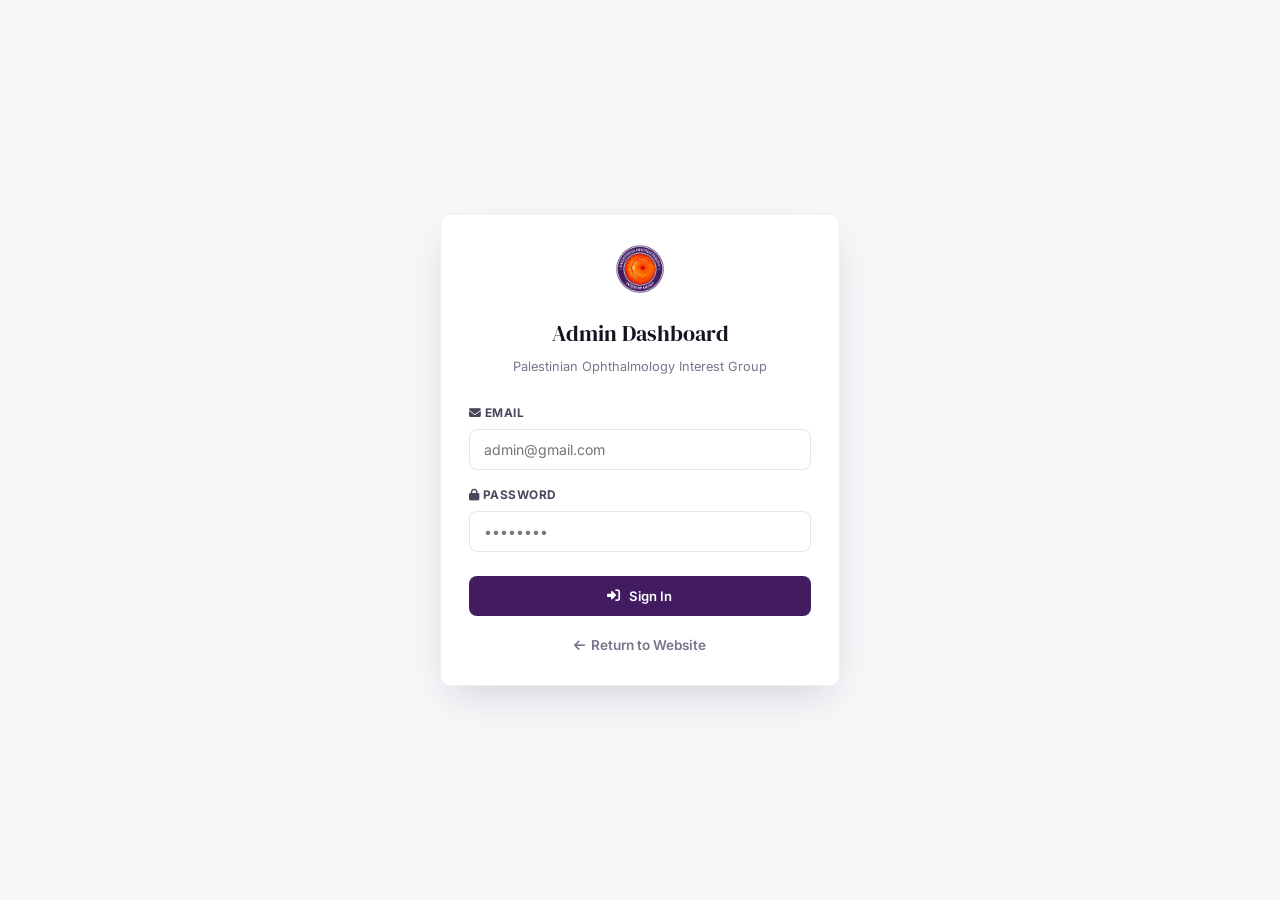
<file: admin.html>
<!DOCTYPE html>
<html lang="en">
<head>
  <meta charset="UTF-8">
  <meta name="viewport" content="width=device-width, initial-scale=1.0">
  <title>POIG Admin Dashboard</title>
  <link rel="icon" type="image/png" href="logo-small.png">
  <link rel="preconnect" href="https://fonts.googleapis.com">
  <link rel="preconnect" href="https://fonts.gstatic.com" crossorigin>
  <link href="https://fonts.googleapis.com/css2?family=DM+Serif+Display:ital@0;1&family=Inter:wght@300;400;500;600;700;800;900&display=swap" rel="stylesheet">
  <link rel="stylesheet" href="lib/fontawesome/css/all.min.css">
  <style>
    :root {
      --purple: #421B61;
      --purple-dark: #2f1245;
      --purple-deep: #1a0d2e;
      --purple-light: #6a2ba8;
      --purple-50: #f6f3fa;
      --purple-100: #ece5f4;
      --orange: #FE6F03;
      --orange-light: #ff9a44;
      --orange-dark: #d55a00;
      --white: #fff;
      --off: #f7f7fa;
      --ink: #16121f;
      --ink-soft: #4b465c;
      --muted: #79758c;
      --border: rgba(23, 10, 41, 0.10);
      --border-soft: rgba(23, 10, 41, 0.06);
      --shadow-sm: 0 1px 2px rgba(23, 10, 41, 0.05), 0 1px 3px rgba(23, 10, 41, 0.04);
      --shadow-md: 0 6px 20px -6px rgba(23, 10, 41, 0.12);
      --shadow-lg: 0 16px 40px -12px rgba(23, 10, 41, 0.18);
      --radius: 10px;
      --radius-sm: 8px;
      --transition: 0.16s ease;
      --sidebar-w: 240px;
      --serif: 'DM Serif Display', Georgia, serif;
      --sans: 'Inter', -apple-system, BlinkMacSystemFont, sans-serif;
    }
    * { margin: 0; padding: 0; box-sizing: border-box; }
    body {
      font-family: var(--sans);
      background: var(--off);
      color: var(--ink);
      overflow-x: hidden;
      line-height: 1.6;
      min-height: 100vh;
      -webkit-font-smoothing: antialiased;
    }

    /* Clean Card */
    .glass-card {
      background: var(--white);
      border: 1px solid var(--border-soft);
      border-radius: var(--radius);
      padding: 28px;
      box-shadow: var(--shadow-sm);
      transition: box-shadow var(--transition);
      position: relative;
    }
    .glass-card:hover {
      box-shadow: var(--shadow-md);
    }
    .glass-card p { color: var(--muted); font-size: 0.9rem; line-height: 1.7; }
    .gradient-text {
      font-family: var(--serif);
      color: var(--purple);
      font-style: italic;
    }

    /* Buttons */
    .btn {
      display: inline-flex;
      align-items: center;
      gap: 8px;
      padding: 11px 20px;
      border-radius: var(--radius-sm);
      font-weight: 600;
      font-size: 0.82rem;
      text-decoration: none;
      transition: background var(--transition), border-color var(--transition), color var(--transition);
      cursor: pointer;
      border: 1px solid transparent;
      font-family: var(--sans);
      letter-spacing: 0.01em;
    }
    .btn-primary {
      background: var(--purple);
      color: white;
    }
    .btn-primary:hover {
      background: var(--purple-dark);
    }
    .btn-outline {
      background: var(--white);
      color: var(--ink-soft);
      border-color: var(--border);
    }
    .btn-outline:hover {
      background: var(--off);
      border-color: var(--purple);
      color: var(--purple);
    }
    .btn-sm { padding: 8px 15px; font-size: 0.78rem; }
    .btn-danger {
      background: #fff0f0;
      color: #c22b3d;
      border-color: rgba(194, 43, 61, 0.2);
    }
    .btn-danger:hover {
      background: #c22b3d;
      color: white;
      border-color: #c22b3d;
    }
    /* Login Page */
    .login-page {
      display: flex;
      align-items: center;
      justify-content: center;
      min-height: 100vh;
      padding: 20px;
      background: var(--off);
    }
    .login-card {
      width: 100%;
      max-width: 400px;
      box-shadow: var(--shadow-lg);
    }
    .login-card .login-logo {
      text-align: center;
      margin-bottom: 26px;
    }
    .login-card .login-logo img {
      height: 52px;
      margin-bottom: 14px;
    }
    .login-card .login-logo h1 {
      font-family: var(--serif);
      font-size: 1.4rem;
      font-weight: 400;
      color: var(--ink);
    }
    .login-card .login-logo p {
      font-size: 0.8rem;
      color: var(--muted);
      margin-top: 4px;
    }
    .form-group {
      margin-bottom: 16px;
    }
    .form-group label {
      display: block;
      font-size: 0.74rem;
      font-weight: 700;
      color: var(--ink-soft);
      margin-bottom: 6px;
      text-transform: uppercase;
      letter-spacing: 0.04em;
    }
    .form-group input,
    .form-group textarea,
    .form-group select {
      width: 100%;
      padding: 11px 14px;
      border-radius: var(--radius-sm);
      border: 1px solid var(--border);
      background: var(--white);
      font-family: var(--sans);
      font-size: 0.88rem;
      transition: border-color var(--transition), box-shadow var(--transition);
      outline: none;
      color: var(--ink);
    }
    .form-group input:focus,
    .form-group textarea:focus,
    .form-group select:focus {
      border-color: var(--purple);
      box-shadow: 0 0 0 3px var(--purple-100);
    }
    .form-group textarea { resize: vertical; min-height: 72px; }
    .form-group input[type="file"] {
      padding: 8px;
      border-style: dashed;
    }
    .form-error {
      color: #c22b3d;
      font-size: 0.85rem;
      font-weight: 500;
      margin-top: 10px;
      text-align: center;
    }
    .login-btn {
      width: 100%;
      justify-content: center;
      margin-top: 8px;
    }
    .return-link {
      display: inline-flex;
      align-items: center;
      gap: 6px;
      color: var(--muted);
      text-decoration: none;
      font-weight: 600;
      font-size: 0.85rem;
      transition: color var(--transition);
    }
    .return-link:hover { color: var(--purple); }
    .return-link i { font-size: 0.8rem; }

    /* Dashboard Layout */
    .dashboard { display: none; }

    .dashboard-shell {
      display: flex;
      min-height: 100vh;
    }

    /* Sidebar */
    .dashboard-sidebar {
      flex: 0 0 var(--sidebar-w);
      display: flex;
      flex-direction: column;
      background: var(--purple);
      position: sticky;
      top: 0;
      height: 100vh;
    }

    .sidebar-brand {
      display: flex;
      align-items: center;
      gap: 12px;
      padding: 22px 18px;
      border-bottom: 1px solid rgba(255, 255, 255, 0.1);
      flex-shrink: 0;
    }
    .sidebar-brand img {
      height: 36px;
      width: 36px;
      border-radius: 50%;
      object-fit: contain;
      flex-shrink: 0;
    }
    .sidebar-brand-text h2 {
      font-size: 0.92rem;
      font-weight: 700;
      color: #fff;
      line-height: 1.2;
    }
    /* Sidebar Tabs */
    .dashboard-tabs {
      flex: 1;
      display: flex;
      flex-direction: column;
      gap: 2px;
      padding: 16px 12px;
      overflow-y: auto;
    }
    .tab-btn {
      display: flex;
      align-items: center;
      gap: 10px;
      width: 100%;
      text-align: left;
      padding: 10px 14px;
      border-radius: var(--radius-sm);
      border: 1px solid transparent;
      background: transparent;
      font-family: var(--sans);
      font-size: 0.85rem;
      font-weight: 600;
      color: rgba(255, 255, 255, 0.68);
      cursor: pointer;
      transition: background var(--transition), color var(--transition);
    }
    .tab-btn i { width: 16px; text-align: center; color: rgba(255, 255, 255, 0.45); font-size: 0.85rem; transition: color var(--transition); }
    .tab-btn:hover {
      background: rgba(255, 255, 255, 0.08);
      color: #fff;
    }
    .tab-btn:hover i { color: rgba(255, 255, 255, 0.75); }
    .tab-btn.active {
      background: rgba(255, 255, 255, 0.14);
      color: #fff;
      box-shadow: inset 3px 0 0 var(--orange);
    }
    .tab-btn.active i { color: var(--orange-light); }

    .sidebar-footer {
      flex-shrink: 0;
      padding: 12px;
      border-top: 1px solid rgba(255, 255, 255, 0.1);
      display: flex;
      flex-direction: column;
      gap: 2px;
    }
    .sidebar-footer a, .sidebar-footer button {
      display: flex;
      align-items: center;
      gap: 10px;
      width: 100%;
      text-align: left;
      padding: 9px 14px;
      border-radius: var(--radius-sm);
      border: none;
      background: transparent;
      font-family: var(--sans);
      font-size: 0.82rem;
      font-weight: 600;
      color: rgba(255, 255, 255, 0.6);
      text-decoration: none;
      cursor: pointer;
      transition: background var(--transition), color var(--transition);
    }
    .sidebar-footer i { width: 16px; text-align: center; font-size: 0.85rem; }
    .sidebar-footer a:hover, .sidebar-footer button:hover {
      background: rgba(255, 255, 255, 0.08);
      color: #fff;
    }

    /* Main column */
    .dashboard-main {
      flex: 1;
      min-width: 0;
      display: flex;
      flex-direction: column;
    }

    .dashboard-topbar {
      position: sticky;
      top: 0;
      z-index: 100;
      display: flex;
      justify-content: flex-end;
      align-items: center;
      gap: 10px;
      padding: 14px 32px;
      background: var(--white);
      border-bottom: 1px solid var(--border-soft);
    }

    /* Tab Content */
    .dashboard-content {
      flex: 1;
      min-width: 0;
      padding: 32px 36px 80px;
    }
    .tab-panel { display: none; }
    .tab-panel.active { display: block; }
    .tab-panel h2 {
      display: flex;
      align-items: center;
      gap: 10px;
      font-size: 1.3rem;
      font-weight: 700;
      color: var(--ink);
      margin-bottom: 22px;
    }
    .tab-panel h2 i { color: var(--purple); font-size: 1.05rem; }

    /* Add Form */
    .add-form {
      margin-bottom: 24px;
    }
    .add-form .form-row {
      display: grid;
      grid-template-columns: 1fr 1fr;
      gap: 16px;
    }
    .add-form .form-row-3 {
      display: grid;
      grid-template-columns: 1fr 1fr 1fr;
      gap: 16px;
    }
    .add-form .form-row-4 {
      display: grid;
      grid-template-columns: 1fr 1fr 1fr 1fr;
      gap: 16px;
    }
    .add-form .form-full { grid-column: 1 / -1; }
    .photo-previews {
      display: flex;
      gap: 12px;
      flex-wrap: wrap;
      margin-top: 12px;
    }
    .photo-preview {
      display: flex;
      flex-direction: column;
      align-items: center;
      gap: 4px;
      width: 140px;
      padding: 8px;
      border-radius: var(--radius-sm);
      border: 1px solid var(--border);
    }
    .photo-preview img {
      width: 100%;
      max-height: 80px;
      object-fit: cover;
      border-radius: 6px;
    }
    .photo-preview .remove-photo {
      position: absolute;
      top: 2px; right: 2px;
      width: 20px; height: 20px;
      border-radius: 50%;
      background: rgba(194, 43, 61, 0.92);
      color: white;
      border: none;
      font-size: 0.6rem;
      cursor: pointer;
      display: flex;
      align-items: center;
      justify-content: center;
    }

    /* Items List */
    .items-list { display: flex; flex-direction: column; gap: 10px; }
    .item-card {
      display: flex;
      gap: 18px;
      align-items: flex-start;
      padding: 16px 20px;
    }
    .item-card .item-photo {
      width: 64px;
      height: 64px;
      border-radius: var(--radius-sm);
      object-fit: cover;
      flex-shrink: 0;
      border: 1px solid var(--border);
    }
    .item-card .item-info { flex: 1; min-width: 0; }
    .item-card .item-info h4 {
      font-size: 0.95rem;
      font-weight: 700;
      color: var(--ink);
      margin-bottom: 4px;
    }
    .item-card .item-info p {
      font-size: 0.83rem;
      color: var(--ink-soft);
      margin-bottom: 2px;
    }
    .item-card .item-info .item-meta {
      font-size: 0.78rem;
      color: var(--muted);
      margin-top: 4px;
    }
    .item-card .item-photos-sm {
      display: flex;
      gap: 6px;
      margin-top: 8px;
      flex-wrap: wrap;
    }
    .item-card .item-photos-sm img {
      width: 44px;
      height: 44px;
      border-radius: 6px;
      object-fit: cover;
      border: 1px solid var(--border-soft);
    }
    .item-card .item-actions {
      display: flex;
      gap: 6px;
      flex-shrink: 0;
    }
    .drag-handle {
      display: flex;
      align-items: center;
      color: var(--border);
      cursor: grab;
      padding: 4px;
      font-size: 0.9rem;
      user-select: none;
      align-self: stretch;
    }
    .drag-handle:hover { color: var(--purple); }
    .item-card[draggable="true"] { cursor: grab; transition: transform 0.18s ease, box-shadow 0.18s ease; }
    .item-card.dragging { opacity: 0.3; transform: scale(0.96); box-shadow: var(--shadow-md); }
    .item-card.drag-over-top { border-top: 2px solid var(--purple) !important; }
    .item-card.drag-over-bottom { border-bottom: 2px solid var(--purple) !important; }
    .item-card.sorting { transition: transform 0.2s ease; }
    .drop-indicator {
      height: 2px;
      background: var(--purple);
      border-radius: 2px;
      margin: -1px 0;
      pointer-events: none;
      transition: opacity 0.1s ease;
    }
    .photo-preview { transition: transform 0.15s ease, opacity 0.15s ease; }
    .photo-preview[draggable="true"] { cursor: default; }
    .photo-preview.dragging { opacity: 0.35; }
    .photo-drag-handle {
      cursor: grab;
      color: var(--border);
      padding: 0 6px 0 0;
      font-size: 0.9rem;
      user-select: none;
      display: inline;
    }
    .photo-drag-handle:hover { color: var(--purple); }
    .photo-preview.drag-over { border-color: var(--purple) !important; }

    /* Crop Modal */
    .crop-modal {
      display: none;
      position: fixed;
      top: 0; left: 0; right: 0; bottom: 0;
      background: rgba(15, 8, 26, 0.6);
      z-index: 10000;
      align-items: center;
      justify-content: center;
    }
    .crop-modal.active { display: flex; }
    .crop-modal-content {
      background: white;
      border-radius: var(--radius);
      max-width: 90vw;
      max-height: 90vh;
      display: flex;
      flex-direction: column;
      overflow: hidden;
      box-shadow: var(--shadow-lg);
    }
    .crop-modal-header {
      display: flex;
      justify-content: space-between;
      align-items: center;
      padding: 14px 18px;
      border-bottom: 1px solid var(--border-soft);
    }
    .crop-close {
      background: none;
      border: none;
      font-size: 1.4rem;
      color: var(--muted);
      cursor: pointer;
      padding: 0 4px;
      line-height: 1;
    }
    .crop-close:hover { color: var(--purple); }
    .crop-container {
      position: relative;
      overflow: hidden;
      flex: 1;
      display: flex;
      align-items: center;
      justify-content: center;
      background: var(--off);
      min-height: 300px;
      user-select: none;
    }
    .crop-container img {
      max-width: 100%;
      max-height: 65vh;
      display: block;
    }
    .crop-box {
      position: absolute;
      border: 2px solid var(--purple);
      cursor: move;
      background: rgba(66,27,97,0.08);
    }
    .crop-handle {
      position: absolute;
      width: 12px; height: 12px;
      background: white;
      border: 2px solid var(--purple);
      border-radius: 3px;
    }
    .crop-handle.nw { top: -6px; left: -6px; cursor: nw-resize; }
    .crop-handle.ne { top: -6px; right: -6px; cursor: ne-resize; }
    .crop-handle.sw { bottom: -6px; left: -6px; cursor: sw-resize; }
    .crop-handle.se { bottom: -6px; right: -6px; cursor: se-resize; }
    .crop-modal-footer {
      display: flex;
      justify-content: flex-end;
      gap: 8px;
      padding: 12px 18px;
      border-top: 1px solid var(--border-soft);
    }

    .empty-state {
      text-align: center;
      padding: 48px 20px;
      color: var(--muted);
      border: 1px dashed var(--border);
      border-radius: var(--radius);
    }
    .empty-state i {
      font-size: 2rem;
      margin-bottom: 12px;
      color: var(--border);
    }
    .empty-state p { font-size: 0.9rem; }

    /* Toast */
    .toast {
      position: fixed;
      bottom: 24px;
      right: 24px;
      padding: 13px 18px;
      border-radius: var(--radius-sm);
      background: var(--ink);
      border: 1px solid var(--border-soft);
      box-shadow: var(--shadow-lg);
      font-weight: 600;
      font-size: 0.85rem;
      color: white;
      display: none;
      z-index: 999;
      animation: slideUp 0.25s ease;
    }
    .toast.show { display: flex; align-items: center; gap: 10px; }
    .toast i { font-size: 1rem; }
    .toast.success i { color: #4ade80; }
    .toast.error i { color: #f87171; }
    @keyframes slideUp {
      from { opacity: 0; transform: translateY(12px); }
      to { opacity: 1; transform: translateY(0); }
    }

    @media (max-width: 1024px) {
      .dashboard-content { padding: 28px 24px 60px; }
    }

    @media (max-width: 880px) {
      .dashboard-shell { flex-direction: column; }
      .dashboard-sidebar {
        flex: none;
        width: 100%;
        height: auto;
        position: static;
      }
      .dashboard-tabs {
        flex-direction: row;
        gap: 4px;
        padding: 10px 4%;
        overflow-x: auto;
      }
      .tab-btn { flex-shrink: 0; white-space: nowrap; }
      .sidebar-footer { flex-direction: row; }
      .sidebar-footer a, .sidebar-footer button { flex: 1; justify-content: center; }
      .dashboard-topbar { padding: 12px 4%; }
      .add-form .form-row,
      .add-form .form-row-3,
      .add-form .form-row-4 { grid-template-columns: 1fr; }
      .item-card { flex-direction: column; align-items: stretch; padding: 14px; }
      .item-card .item-actions { align-self: flex-end; }
      .item-card .item-photo { width: 56px; height: 56px; }
      .photo-preview { width: 110px; }
      .dashboard-content { padding: 20px 4% 40px; }
      .login-card { padding: 0 10px; }
      .toast { right: 16px; left: 16px; bottom: 20px; justify-content: center; font-size: 0.85rem; }
    }

    @media (max-width: 480px) {
      .sidebar-brand img { height: 30px; width: 30px; }
      .sidebar-brand-text h2 { font-size: 0.85rem; }
      .dashboard-topbar .btn { font-size: 0.7rem; padding: 8px 14px; }
      .tab-btn { padding: 8px 12px; font-size: 0.78rem; }
      .add-form { padding: 16px; }
      .add-form .form-group { margin-bottom: 14px; }
      .add-form .form-group input,
      .add-form .form-group textarea { padding: 10px 14px; font-size: 0.85rem; }
      .item-card { padding: 12px; gap: 12px; }
      .item-card .item-info h4 { font-size: 0.92rem; }
      .item-card .item-info p { font-size: 0.8rem; }
      .item-card .item-photo { width: 48px; height: 48px; }
      .item-card .item-actions .btn { font-size: 0.7rem; padding: 6px 10px; }
      .photo-preview { width: 90px; padding: 4px; }
      .photo-preview img { max-height: 60px; }
      .btn-download, .btn-crop { font-size: 0.65rem; padding: 3px 8px; }
      .login-page { padding: 12px; }
      .login-card .login-logo img { height: 48px; }
      .login-card .login-logo h1 { font-size: 1.2rem; }
      .tab-panel h2 { font-size: 1.1rem; }
      .dashboard-content { padding: 16px 3% 30px; }
      .toast { padding: 12px 16px; font-size: 0.8rem; bottom: 12px; }
      .empty-state { padding: 32px 16px; }
      .empty-state i { font-size: 1.6rem; }
    }
    .btn-download, .btn-crop {
      display: inline-flex; align-items: center; gap: 5px;
      padding: 5px 12px; border-radius: 6px; font-size: 0.75rem;
      color: #fff; text-decoration: none;
      cursor: pointer; transition: background var(--transition); border: none;
    }
    .btn-download { background: var(--purple); }
    .btn-download:hover { background: var(--purple-light); }
    .btn-crop { background: var(--ink-soft); }
    .btn-crop:hover { background: var(--ink); }
    .photo-preview .btn-download { margin-top: 4px; }
    .edit-form-fields { width: 100%; }
    .edit-form-fields .form-group { margin-bottom: 8px; }
    .edit-form-fields .form-group label { font-size: 0.72rem; font-weight: 600; color: var(--ink-soft); display: block; margin-bottom: 3px; }
    .edit-input {
      width: 100%; padding: 10px 13px; border: 1px solid var(--border); border-radius: var(--radius-sm);
      font-family: var(--sans); font-size: 0.85rem; background: var(--white); transition: border-color var(--transition);
      outline: none;
    }
    .edit-input:focus { border-color: var(--purple); box-shadow: 0 0 0 3px var(--purple-100); }
    textarea.edit-input { resize: vertical; min-height: 60px; }
    .edit-form-fields input[type="file"] {
      font-size: 0.75rem; padding: 4px 0; margin-top: 2px;
    }
  </style>
</head>
<body>

  <!-- Login -->
  <div class="login-page" id="loginPage">
    <div class="glass-card login-card">
      <div class="login-logo">
        <img src="logo.png" alt="POIG" onerror="this.style.display='none'">
        <h1>Admin Dashboard</h1>
        <p>Palestinian Ophthalmology Interest Group</p>
      </div>
      <div class="form-group">
        <label><i class="fas fa-envelope"></i> Email</label>
        <input type="email" id="loginEmail" placeholder="admin@gmail.com" autocomplete="email">
      </div>
      <div class="form-group">
        <label><i class="fas fa-lock"></i> Password</label>
        <input type="password" id="loginPassword" placeholder="••••••••" autocomplete="current-password">
      </div>
      <div class="form-error" id="loginError"></div>
      <button class="btn btn-primary login-btn" id="loginBtn" onclick="handleLogin()">
        <i class="fas fa-sign-in-alt"></i> <span>Sign In</span>
      </button>
      <div style="text-align:center;margin-top:16px">
        <a href="/" class="return-link" onclick="showToast('Loading website...','')"><i class="fas fa-arrow-left"></i> Return to Website</a>
      </div>
    </div>
  </div>

  <!-- Dashboard -->
  <div class="dashboard" id="dashboard">
    <div class="dashboard-shell">
      <!-- Sidebar -->
      <aside class="dashboard-sidebar">
        <div class="sidebar-brand">
          <img src="logo-small.png" alt="POIG" onerror="this.style.display='none'">
          <div class="sidebar-brand-text">
            <h2>Admin Dashboard</h2>
          </div>
        </div>

        <nav class="dashboard-tabs">
          <button class="tab-btn active" data-tab="team" onclick="switchTab('team')"><i class="fas fa-users"></i> Team Members</button>
          <button class="tab-btn" data-tab="activities" onclick="switchTab('activities')"><i class="fas fa-calendar-check"></i> Activities</button>
          <button class="tab-btn" data-tab="events" onclick="switchTab('events')"><i class="fas fa-calendar-alt"></i> Upcoming Events</button>
          <button class="tab-btn" data-tab="news" onclick="switchTab('news')"><i class="fas fa-newspaper"></i> Latest News</button>
          <button class="tab-btn" data-tab="content" onclick="switchTab('content')"><i class="fas fa-pen"></i> Page Content</button>
          <button class="tab-btn" data-tab="admins" id="adminsTabBtn" onclick="switchTab('admins')" style="display:none"><i class="fas fa-user-shield"></i> Admins</button>
        </nav>

        <div class="sidebar-footer">
          <a href="/" onclick="showToast('Loading website...','')"><i class="fas fa-external-link-alt"></i> Return to Website</a>
          <button onclick="handleLogout()"><i class="fas fa-sign-out-alt"></i> Logout</button>
        </div>
      </aside>

      <!-- Main -->
      <div class="dashboard-main">
        <div class="dashboard-topbar">
          <button class="btn btn-outline btn-sm" onclick="cancelAll()"><i class="fas fa-undo"></i> Cancel</button>
          <button class="btn btn-primary btn-sm" onclick="saveAll()"><i class="fas fa-save"></i> Save Changes</button>
        </div>

        <!-- Content -->
        <div class="dashboard-content">
      <!-- Team Tab -->
      <div class="tab-panel active" id="panel-team">
        <h2><i class="fas fa-users"></i> Team Members</h2>

        <div class="glass-card add-form">
          <h3 style="font-size:1.1rem;font-weight:700;color:var(--purple);margin-bottom:16px">Add Core Team Member</h3>
          <div class="form-row">
            <div class="form-group"><label>Name</label><input type="text" id="coreName" placeholder="Full Name"></div>
            <div class="form-group"><label>Role</label><input type="text" id="coreRole" placeholder="e.g. Core Team Member"></div>
          </div>
          <div class="form-group"><label>Photo</label><input type="file" id="corePhoto" accept="image/*" onchange="previewSingle(event, 'corePhotoPreview', 'team')"></div>
          <div class="photo-previews" id="corePhotoPreview"></div>
          <button class="btn btn-primary btn-sm" onclick="addTeamMember('core')" style="margin-top:8px"><i class="fas fa-plus"></i> Add Core Member</button>
        </div>

        <div class="glass-card add-form">
          <h3 style="font-size:1.1rem;font-weight:700;color:var(--purple);margin-bottom:16px">Add Active Team Member</h3>
          <div class="form-row">
            <div class="form-group"><label>Name</label><input type="text" id="activeName" placeholder="Full Name"></div>
            <div class="form-group"><label>Role</label><input type="text" id="activeRole" placeholder="e.g. Active Team Member"></div>
          </div>
          <div class="form-group"><label>Photo</label><input type="file" id="activePhoto" accept="image/*" onchange="previewSingle(event, 'activePhotoPreview', 'team')"></div>
          <div class="photo-previews" id="activePhotoPreview"></div>
          <button class="btn btn-primary btn-sm" onclick="addTeamMember('active')" style="margin-top:8px"><i class="fas fa-plus"></i> Add Active Member</button>
        </div>

        <h3 style="font-size:1.2rem;font-weight:700;color:var(--purple);margin:32px 0 16px">Core Team</h3>
        <div class="items-list" id="coreTeamList"></div>

        <h3 style="font-size:1.2rem;font-weight:700;color:var(--purple);margin:32px 0 16px">Active Team</h3>
        <div class="items-list" id="activeTeamList"></div>
      </div>

      <!-- Activities Tab -->
      <div class="tab-panel" id="panel-activities">
        <h2><i class="fas fa-calendar-check"></i> Activities</h2>
        <div class="glass-card add-form">
          <h3 style="font-size:1.1rem;font-weight:700;color:var(--purple);margin-bottom:16px">Add Activity</h3>
          <div class="form-row-4">
            <div class="form-group"><label>Title</label><input type="text" id="actTitle" placeholder="Activity Title"></div>
            <div class="form-group"><label>Date</label><input type="date" id="actDate"></div>
            <div class="form-group"><label>Time</label><input type="text" id="actTime" placeholder="e.g. 3:00 PM"></div>
            <div class="form-group"><label>Place</label><input type="text" id="actPlace" placeholder="e.g. Online via Zoom"></div>
          </div>
          <div class="form-row">
            <div class="form-group"><label>Short Description</label><textarea id="actShort" placeholder="Brief description"></textarea></div>
            <div class="form-group"><label>Full Description</label><textarea id="actFull" placeholder="Detailed description"></textarea></div>
          </div>
          <div class="form-group"><label>Photos</label><input type="file" id="actPhotos" accept="image/*" multiple onchange="previewMultiple(event, 'actPhotosPreview', 'activities')"></div>
          <div class="photo-previews" id="actPhotosPreview"></div>
          <button class="btn btn-primary btn-sm" onclick="addActivity()" style="margin-top:8px"><i class="fas fa-plus"></i> Add Activity</button>
          <button class="btn btn-outline btn-sm" onclick="clearAddForm('panel-activities')" style="margin-top:8px"><i class="fas fa-times"></i> Cancel</button>
        </div>
        <div class="items-list" id="activitiesList"></div>
      </div>

      <!-- Events Tab -->
      <div class="tab-panel" id="panel-events">
        <h2><i class="fas fa-calendar-alt"></i> Upcoming Events</h2>
        <div class="glass-card add-form">
          <h3 style="font-size:1.1rem;font-weight:700;color:var(--purple);margin-bottom:16px">Add Event</h3>
          <div class="form-row-4">
            <div class="form-group"><label>Title</label><input type="text" id="evTitle" placeholder="Event Title"></div>
            <div class="form-group"><label>Date</label><input type="date" id="evDate"></div>
            <div class="form-group"><label>Time</label><input type="text" id="evTime" placeholder="e.g. 5:00 PM"></div>
            <div class="form-group"><label>Place</label><input type="text" id="evPlace" placeholder="e.g. Online via Zoom"></div>
          </div>
          <div class="form-group"><label>Description</label><textarea id="evDesc" placeholder="Event description"></textarea></div>
          <div class="form-group"><label>Registration Link</label><input type="url" id="evRegLink" placeholder="https://forms.google.com/..."></div>
          <button class="btn btn-primary btn-sm" onclick="addEvent()" style="margin-top:8px"><i class="fas fa-plus"></i> Add Event</button>
          <button class="btn btn-outline btn-sm" onclick="clearAddForm('panel-events')" style="margin-top:8px"><i class="fas fa-times"></i> Cancel</button>
        </div>
        <div class="items-list" id="eventsList"></div>
      </div>

      <!-- News Tab -->
      <div class="tab-panel" id="panel-news">
        <h2><i class="fas fa-newspaper"></i> Latest News</h2>
        <div class="glass-card add-form">
          <h3 style="font-size:1.1rem;font-weight:700;color:var(--purple);margin-bottom:16px">Add News</h3>
          <div class="form-row">
            <div class="form-group"><label>Title</label><input type="text" id="newsTitle" placeholder="News Title"></div>
            <div class="form-group"><label>Description</label><textarea id="newsDesc" placeholder="News description"></textarea></div>
          </div>
           <div class="form-group"><label>Main Photos</label><input type="file" id="newsMainPhoto" accept="image/*" multiple onchange="previewMultiple(event, 'newsMainPreview', 'news')"></div>
           <div class="photo-previews" id="newsMainPreview"></div>
           <div class="form-group"><label>Extra Photos</label><input type="file" id="newsExtraPhotos" accept="image/*" multiple onchange="previewMultiple(event, 'newsExtraPreview', 'news')"></div>
          <div class="photo-previews" id="newsExtraPreview"></div>
          <button class="btn btn-primary btn-sm" onclick="addNews()" style="margin-top:8px"><i class="fas fa-plus"></i> Add News</button>
          <button class="btn btn-outline btn-sm" onclick="clearAddForm('panel-news')" style="margin-top:8px"><i class="fas fa-times"></i> Cancel</button>
        </div>
        <div class="items-list" id="newsList"></div>
      </div>

      <!-- Page Content Tab -->
      <div class="tab-panel" id="panel-content">
        <h2><i class="fas fa-pen"></i> Page Content</h2>
        <div class="glass-card add-form">
          <h3 style="font-size:1.1rem;font-weight:700;color:var(--purple);margin-bottom:16px">Hero Section</h3>
          <div class="form-row">
            <div class="form-group"><label>Hero Title</label><input type="text" id="pcHeroTitle" placeholder="Main headline"></div>
            <div class="form-group"><label>Hero Subtitle</label><input type="text" id="pcHeroSubtitle" placeholder="Subheadline"></div>
          </div>
        </div>
        <div class="glass-card add-form">
          <h3 style="font-size:1.1rem;font-weight:700;color:var(--purple);margin-bottom:16px">About Section</h3>
          <div class="form-row">
            <div class="form-group"><label>Title</label><input type="text" id="pcAboutTitle" placeholder="Section title"></div>
            <div class="form-group"><label>Description</label><textarea id="pcAboutDesc" placeholder="About description" style="min-height:80px"></textarea></div>
          </div>
        </div>
        <div class="glass-card add-form">
          <h3 style="font-size:1.1rem;font-weight:700;color:var(--purple);margin-bottom:16px">Statistics</h3>
          <div id="pcStatsList"></div>
          <button class="btn btn-outline btn-sm" onclick="addStatRow()" style="margin-top:8px"><i class="fas fa-plus"></i> Add Stat</button>
        </div>
        <div class="glass-card add-form">
          <h3 style="font-size:1.1rem;font-weight:700;color:var(--purple);margin-bottom:16px">Social Media &amp; Footer</h3>
          <div class="form-row-3">
            <div class="form-group"><label>Instagram URL</label><input type="url" id="pcInsta" placeholder="https://instagram.com/..."></div>
            <div class="form-group"><label>Facebook URL</label><input type="url" id="pcFacebook" placeholder="https://facebook.com/..."></div>
            <div class="form-group"><label>LinkedIn URL</label><input type="url" id="pcLinkedin" placeholder="https://linkedin.com/..."></div>
          </div>
          <div class="form-row-3">
            <div class="form-group"><label>WhatsApp URL</label><input type="url" id="pcWhatsapp" placeholder="https://chat.whatsapp.com/..."></div>
            <div class="form-group"><label>Contact Email</label><input type="email" id="pcEmail" placeholder="email@example.com"></div>
            <div class="form-group"><label>Footer Text</label><input type="text" id="pcFooter" placeholder="Copyright text"></div>
          </div>
        </div>
        <button class="btn btn-primary btn-sm" onclick="savePageContent()" style="margin-top:16px"><i class="fas fa-save"></i> Save Page Content</button>
        <button class="btn btn-outline btn-sm" onclick="loadPageContentForm()" style="margin-top:16px;margin-left:8px"><i class="fas fa-undo"></i> Reset Form</button>
      </div>

      <!-- Admins Tab -->
      <div class="tab-panel" id="panel-admins">
        <h2><i class="fas fa-user-shield"></i> Admin Management</h2>
        <div class="glass-card add-form">
          <h3 style="font-size:1.1rem;font-weight:700;color:var(--purple);margin-bottom:16px">Add New Admin</h3>
          <div class="form-row">
            <div class="form-group"><label>Email</label><input type="email" id="newAdminEmail" placeholder="admin@example.com">
              <span style="font-size:0.75rem;color:#999;margin-top:4px;display:block">They set their own password on first login.</span>
            </div>
          </div>
          <button class="btn btn-primary btn-sm" onclick="addAdmin()" style="margin-top:8px"><i class="fas fa-plus"></i> Add Admin</button>
        </div>
        <h3 style="font-size:1.2rem;font-weight:700;color:var(--purple);margin:32px 0 16px">Current Admins</h3>
        <div class="items-list" id="adminsList"></div>
      </div>
        </div>
      </div>
    </div>
  </div>

  <div class="toast" id="toast"></div>

  <!-- Crop Modal -->
  <div class="crop-modal" id="cropModal">
    <div class="crop-modal-content">
      <div class="crop-modal-header">
        <span style="font-weight:700;color:var(--purple)">Crop Image</span>
        <button class="crop-close" onclick="closeCrop()">&times;</button>
      </div>
      <div class="crop-container" id="cropContainer">
        <img id="cropImage" alt="crop">
        <div class="crop-box" id="cropBox">
          <div class="crop-handle nw"></div>
          <div class="crop-handle ne"></div>
          <div class="crop-handle sw"></div>
          <div class="crop-handle se"></div>
        </div>
      </div>
      <div class="crop-modal-footer">
        <button class="btn btn-outline btn-sm" onclick="closeCrop()">Cancel</button>
        <button class="btn btn-primary btn-sm" onclick="applyCrop()"><i class="fas fa-cut"></i> Apply Crop</button>
      </div>
    </div>
  </div>

  <script>
    // ========== FIREBASE DATA LAYER ==========
    const COLLECTIONS = {
      admins: 'admins',
      coreTeam: 'coreTeam',
      activeTeam: 'activeTeam',
      activities: 'activities',
      events: 'events',
      news: 'news',
      pageContent: 'pageContent'
    };

    // ========== FIRESTORE REST API HELPERS ==========
    const PROJECT = 'poig-website';
    const API_KEY = 'AIzaSyDSjK2bk_WN7A_ec4x58UmqnDQmQ-wJaMM';
    const FS_BASE = `https://firestore.googleapis.com/v1/projects/${PROJECT}/databases/(default)/documents`;
    const AUTH_BASE = 'https://identitytoolkit.googleapis.com/v1';
    const TOKEN_REFRESH_URL = 'https://securetoken.googleapis.com/v1/token';

    function fsVal(v) {
      if (v.stringValue !== undefined) return v.stringValue;
      if (v.integerValue !== undefined) return parseInt(v.integerValue);
      if (v.booleanValue !== undefined) return v.booleanValue;
      if (v.arrayValue && v.arrayValue.values) return v.arrayValue.values.map(fsVal);
      if (v.mapValue && v.mapValue.fields) {
        const obj = {};
        for (const [k, fv] of Object.entries(v.mapValue.fields)) obj[k] = fsVal(fv);
        return obj;
      }
      return null;
    }

    function toFsValue(v) {
      if (typeof v === 'string') return { stringValue: v };
      if (typeof v === 'number') return { integerValue: String(Math.floor(v)) };
      if (typeof v === 'boolean') return { booleanValue: v };
      if (Array.isArray(v)) return { arrayValue: { values: v.map(toFsValue) } };
      if (typeof v === 'object' && v !== null) {
        const fields = {};
        for (const [k, fv] of Object.entries(v)) fields[k] = toFsValue(fv);
        return { mapValue: { fields } };
      }
      return { nullValue: null };
    }

    function extractDocId(name) {
      return name.split('/').pop();
    }

    async function fetchCollection(name) {
      const res = await fetch(FS_BASE + '/' + name + '?key=' + API_KEY);
      if (!res.ok) return [];
      const data = await res.json();
      if (!data.documents) return [];
      return data.documents.map(d => {
        const item = { _firebaseId: extractDocId(d.name) };
        for (const [k, v] of Object.entries(d.fields || {})) item[k] = fsVal(v);
        return item;
      }).sort((a, b) => (a.order || 0) - (b.order || 0));
    }

    async function fetchDoc(collection, docId) {
      const res = await fetch(FS_BASE + '/' + collection + '/' + docId + '?key=' + API_KEY);
      if (res.status === 404) return null;
      if (!res.ok) return null;
      const d = await res.json();
      const item = { _firebaseId: extractDocId(d.name) };
      for (const [k, v] of Object.entries(d.fields || {})) item[k] = fsVal(v);
      return item;
    }

    function buildFields(obj) {
      const fields = {};
      for (const [k, v] of Object.entries(obj)) {
        if (v !== undefined && v !== null && k !== '_firebaseId') fields[k] = toFsValue(v);
      }
      return fields;
    }

    async function setDoc(collection, docId, data, token) {
      const url = FS_BASE + '/' + collection + '/' + docId + '?key=' + API_KEY;
      const fields = buildFields(data);
      const res = await fetch(url, {
        method: 'PATCH',
        headers: { 'Authorization': 'Bearer ' + token, 'Content-Type': 'application/json' },
        body: JSON.stringify({ fields })
      });
      if (!res.ok) {
        const err = await res.json().catch(() => ({}));
        throw new Error((err.error && err.error.message) || 'Write failed');
      }
    }

    async function deleteDoc(collection, docId, token) {
      const res = await fetch(FS_BASE + '/' + collection + '/' + docId + '?key=' + API_KEY, {
        method: 'DELETE',
        headers: { 'Authorization': 'Bearer ' + token }
      });
      if (!res.ok) {
        const err = await res.json().catch(() => ({}));
        throw new Error((err.error && err.error.message) || 'Delete failed');
      }
    }

    async function commitWrites(writes, token) {
      const res = await fetch(FS_BASE + ':commit?key=' + API_KEY, {
        method: 'POST',
        headers: { 'Authorization': 'Bearer ' + token, 'Content-Type': 'application/json' },
        body: JSON.stringify({ writes })
      });
      if (!res.ok) {
        const err = await res.json().catch(() => ({}));
        throw new Error((err.error && err.error.message) || 'Commit failed');
      }
    }

    function genDocId() {
      return Date.now().toString(36) + Math.random().toString(36).slice(2, 10);
    }

    function docName(c, id) {
      return `projects/${PROJECT}/databases/(default)/documents/${c}/${id}`;
    }

    // ========== SESSION PERSISTENCE ==========
    function saveSession(email, isMain, idToken, refreshToken) {
      try {
        localStorage.setItem('poig_admin_email', email);
        localStorage.setItem('poig_admin_isMain', isMain ? 'true' : 'false');
        localStorage.setItem('poig_admin_idToken', idToken);
        localStorage.setItem('poig_admin_refreshToken', refreshToken);
      } catch (e) {}
    }

    function clearSession() {
      try {
        localStorage.removeItem('poig_admin_email');
        localStorage.removeItem('poig_admin_isMain');
        localStorage.removeItem('poig_admin_idToken');
        localStorage.removeItem('poig_admin_refreshToken');
      } catch (e) {}
    }

    function getStoredToken() {
      try { return localStorage.getItem('poig_admin_idToken'); } catch (e) { return null; }
    }

    // ========== AUTH REST API ==========
    async function authSignIn(email, password) {
      const res = await fetch(AUTH_BASE + '/accounts:signInWithPassword?key=' + API_KEY, {
        method: 'POST',
        headers: { 'Content-Type': 'application/json' },
        body: JSON.stringify({ email, password, returnSecureToken: true })
      });
      if (!res.ok) {
        const err = await res.json().catch(() => ({}));
        const msg = (err.error && err.error.message) || 'UNKNOWN';
        throw { code: 'auth/' + msg.toLowerCase(), message: msg };
      }
      return await res.json();
    }

    async function authSignUp(email, password) {
      const res = await fetch(AUTH_BASE + '/accounts:signUp?key=' + API_KEY, {
        method: 'POST',
        headers: { 'Content-Type': 'application/json' },
        body: JSON.stringify({ email, password, returnSecureToken: true })
      });
      if (!res.ok) {
        const err = await res.json().catch(() => ({}));
        const msg = (err.error && err.error.message) || 'UNKNOWN';
        throw { code: 'auth/' + msg.toLowerCase(), message: msg };
      }
      return await res.json();
    }

    let session = {};
    let currentAdmin = null;
    let loggedIn = false;

    const DEFAULT_PAGE_CONTENT = {
      heroTitle: 'Palestinian Ophthalmology Interest Group',
      heroSubtitle: 'Advancing clinical research, medical education, and eye-health awareness in Palestine.',
      aboutTitle: 'Who We Are',
      aboutDescription: 'We are a group of enthusiastic medical students passionate about ophthalmology, dedicated to fostering interest and knowledge in eye care among Palestinian students.',
      stats: [
        { number: '50', suffix: '+', label: 'Active Members' },
        { number: '10', suffix: '+', label: 'Events Organized' },
        { number: '5', suffix: '+', label: 'Research Projects' },
        { number: '100', suffix: '%', label: 'Dedication' }
      ],
      social: {
        instagram: 'https://www.instagram.com/poig.palestine/',
        facebook: 'https://www.facebook.com/people/Palestinian-Ophthalmology-Interest-Group-POIG/61588352620304/',
        linkedin: 'https://www.linkedin.com/company/poig',
        whatsapp: 'https://chat.whatsapp.com/Lqb2zIHzDwMFWjWlgqXZn9',
        email: 'poig.palestine@gmail.com'
      },
      footerText: '\u00a9 2025 Palestinian Ophthalmology Interest Group. All rights reserved.'
    };

    // Firestore helpers
    async function loadAllFromFirestore() {
      const names = [COLLECTIONS.coreTeam, COLLECTIONS.activeTeam, COLLECTIONS.activities, COLLECTIONS.events, COLLECTIONS.news];
      const [collections, pageContent, adminsSnap] = await Promise.all([
        Promise.all(names.map(name => fetchCollection(name).catch(() => []))),
        fetchCollection(COLLECTIONS.pageContent).then(col => col[0] || DEFAULT_PAGE_CONTENT).catch(() => DEFAULT_PAGE_CONTENT),
        fetchCollection(COLLECTIONS.admins).catch(() => [])
      ]);
      names.forEach((name, i) => session[name] = collections[i]);
      session[COLLECTIONS.pageContent] = pageContent;
      session[COLLECTIONS.admins] = adminsSnap;
    }

    function stripPhotoData(items) {
      return (items || []).map(item => {
        const { photoData, photosData, mainPhotoData, mainPhotosData, extraPhotosData, ...rest } = item;
        return rest;
      });
    }

    async function saveCollection(name) {
      const token = getStoredToken();
      if (!token) throw new Error('Not authenticated');
      const existing = await fetchCollection(name).catch(() => []);
      const writes = [];
      existing.forEach(doc => {
        writes.push({ delete: docName(name, doc._firebaseId) });
      });
      stripPhotoData(session[name] || []).forEach(item => {
        const { _firebaseId, ...data } = item;
        const id = genDocId();
        writes.push({ update: { name: docName(name, id), fields: buildFields(data) } });
      });
      if (writes.length) await commitWrites(writes, token);
    }

    function getData(key) {
      return session[key] || [];
    }
    function setData(key, data) {
      session[key] = data;
    }
    function getPageContent() {
      return session[COLLECTIONS.pageContent] || DEFAULT_PAGE_CONTENT;
    }
    function setPageContent(data) {
      session[COLLECTIONS.pageContent] = data;
    }

    // ========== AUTH ==========
    function showLoginError(msg) {
      document.getElementById('loginError').textContent = msg;
    }

    async function handleLogin() {
      const email = document.getElementById('loginEmail').value.trim();
      const password = document.getElementById('loginPassword').value.trim();
      const errorEl = document.getElementById('loginError');
      errorEl.textContent = '';
      const loginBtn = document.getElementById('loginBtn');
      if (!email || !password) {
        errorEl.textContent = 'Please enter both email and password.';
        return;
      }
      loginBtn.disabled = true;
      loginBtn.innerHTML = '<i class="fas fa-spinner fa-pulse"></i> Signing in...';

      try {
        await new Promise(r => setTimeout(r, 800));

        let userData;
        try {
          userData = await authSignIn(email, password);
        } catch (signInErr) {
          const code = signInErr.code || '';
          if (code.indexOf('email_not_found') !== -1 || code.indexOf('invalid_login_credentials') !== -1 || code.indexOf('invalid_password') !== -1) {
            const allAdmins = await fetchCollection(COLLECTIONS.admins).catch(() => []);
            if (!allAdmins.length) {
              userData = await authSignUp(email, password);
              const idToken = userData.idToken;
              await setDoc(COLLECTIONS.admins, email, { email, isMain: true }, idToken);
              await seedDefaultData(idToken);
              saveSession(email, true, idToken, userData.refreshToken || '');
              currentAdmin = { email, isMain: true };
              loggedIn = true;
              enterDashboard();
              return;
            }
            // Check if this email was invited as admin
            const adminDoc = await fetchDoc(COLLECTIONS.admins, email).catch(() => null);
            if (adminDoc) {
              try {
                userData = await authSignUp(email, password);
              } catch (createErr) {
                const cc = createErr.code || '';
                if (cc.indexOf('email_exists') !== -1) {
                  errorEl.textContent = 'Invalid email or password.';
                } else {
                  errorEl.textContent = createErr.message;
                }
                resetLoginBtn();
                return;
              }
              saveSession(email, adminDoc.isMain || false, userData.idToken, userData.refreshToken || '');
              currentAdmin = adminDoc;
              loggedIn = true;
              enterDashboard();
              return;
            }
          }
          throw signInErr;
        }

        // Normal sign-in: check admin doc
        const adminDoc = await fetchDoc(COLLECTIONS.admins, email).catch(() => null);
        if (!adminDoc) {
          const allAdmins = await fetchCollection(COLLECTIONS.admins).catch(() => []);
          if (!allAdmins.length) {
            const idToken = userData.idToken;
            await setDoc(COLLECTIONS.admins, email, { email, isMain: true }, idToken);
            await seedDefaultData(idToken);
            saveSession(email, true, idToken, userData.refreshToken || '');
            currentAdmin = { email, isMain: true };
            loggedIn = true;
            enterDashboard();
            return;
          }
          errorEl.textContent = 'You are not authorized as an admin.';
          resetLoginBtn();
          return;
        }

        saveSession(email, adminDoc.isMain || false, userData.idToken, userData.refreshToken || '');
        currentAdmin = adminDoc;
        loggedIn = true;
        enterDashboard();
      } catch (err) {
        const code = err.code || '';
        if (code.indexOf('wrong_password') !== -1 || code.indexOf('email_not_found') !== -1 || code.indexOf('invalid_login_credentials') !== -1 || code.indexOf('invalid_password') !== -1) {
          errorEl.textContent = 'Invalid email or password.';
        } else if (code.indexOf('email_exists') !== -1) {
          errorEl.textContent = 'An admin account with this email already exists. Try logging in.';
        } else {
          errorEl.textContent = err.message || 'An error occurred.';
        }
      }
      resetLoginBtn();
    }

    function resetLoginBtn() {
      const loginBtn = document.getElementById('loginBtn');
      if (loginBtn) { loginBtn.disabled = false; loginBtn.innerHTML = '<i class="fas fa-sign-in-alt"></i> <span>Sign In</span>'; }
    }

    async function enterDashboard() {
      document.getElementById('loginPage').style.display = 'none';
      document.getElementById('dashboard').style.display = 'block';
      const adminsTabBtn = document.getElementById('adminsTabBtn');
      if (adminsTabBtn) {
        if (currentAdmin && currentAdmin.isMain) {
          adminsTabBtn.removeAttribute('style');
        } else {
          adminsTabBtn.style.display = 'none';
        }
      }
      await loadAll();
      showToast('Welcome back!', 'success');
    }

    // Enter key submits login form
    document.addEventListener('DOMContentLoaded', () => {
      document.getElementById('loginPassword').addEventListener('keydown', e => {
        if (e.key === 'Enter') handleLogin();
      });
      document.getElementById('loginEmail').addEventListener('keydown', e => {
        if (e.key === 'Enter') handleLogin();
      });
      clearSession();
    });

    // ========== TOAST ==========
    function showToast(msg, type) {
      const el = document.getElementById('toast');
      el.className = 'toast show ' + (type || '');
      const icon = type === 'success' ? 'check-circle' : type === 'error' ? 'exclamation-circle' : 'spinner fa-pulse';
      el.innerHTML = '<i class="fas fa-' + icon + '"></i> ' + msg;
      clearTimeout(el._timer);
      if (type) el._timer = setTimeout(() => { el.classList.remove('show'); }, 3000);
    }

    // ========== TAB SWITCHING ==========
    function switchTab(tab) {
      const hadEdit = Object.values(editing).some(Boolean);
      Object.keys(editing).forEach(k => { editing[k] = null; });
      if (hadEdit) renderAll();
      const adminsTabBtn = document.getElementById('adminsTabBtn');
      if (adminsTabBtn) {
        if (currentAdmin && currentAdmin.isMain) {
          adminsTabBtn.removeAttribute('style');
        } else {
          adminsTabBtn.style.display = 'none';
        }
      }
      document.querySelectorAll('.tab-btn').forEach(b => b.classList.remove('active'));
      document.querySelectorAll('.tab-panel').forEach(p => p.classList.remove('active'));
      document.querySelector('.tab-btn[data-tab="' + tab + '"]').classList.add('active');
      document.getElementById('panel-' + tab).classList.add('active');
    }

    function clearAddForm(containerId) {
      const c = document.querySelector('#' + containerId + ' > .add-form');
      if (c) {
        c.querySelectorAll('input:not([type]), input[type="text"], input[type="date"], input[type="url"], textarea').forEach(el => el.value = '');
        c.querySelectorAll('input[type="file"]').forEach(el => el.value = '');
        c.querySelectorAll('.photo-previews').forEach(el => el.innerHTML = '');
      }
    }

    function deleteExistingTeamPhoto(storageKey, itemId) {
      const data = getData(storageKey);
      const item = data.find(x => x.id === itemId);
      if (item) {
        item.photo = null;
        setData(storageKey, data);
        renderAll();
      }
    }

    function deleteExistingArrayPhoto(storageKey, itemId, field, index) {
      const data = getData(storageKey);
      const item = data.find(x => x.id === itemId);
      if (item && item[field] && item[field][index] !== undefined) {
        item[field].splice(index, 1);
        setData(storageKey, data);
        renderAll();
      }
    }

    // ========== PHOTO PREVIEW ==========
    const pendingPhotos = {};

    function deletePendingPhoto(containerId, idx) {
      const arr = pendingPhotos[containerId];
      if (!arr) return;
      if (idx === undefined) {
        delete pendingPhotos[containerId];
        const container = document.getElementById(containerId);
        if (container) container.innerHTML = '';
      } else if (Array.isArray(arr)) {
        arr.splice(idx, 1);
        const container = document.getElementById(containerId);
        if (container) {
          const previews = container.querySelectorAll('.photo-preview');
          if (previews[idx]) previews[idx].remove();
          previews.forEach((p, i) => p.dataset.photoIdx = i);
        }
        if (arr.length === 0) delete pendingPhotos[containerId];
      }
    }

    function previewSingle(e, containerId, folder) {
      const container = document.getElementById(containerId);
      container.innerHTML = '';
      const file = e.target.files[0];
      if (!file) return;
      const reader = new FileReader();
      reader.onload = function(ev) {
        const b64 = ev.target.result;
        const div = document.createElement('div');
        div.className = 'photo-preview';
        div.innerHTML = '<img src="' + b64 + '" alt="preview">' +
          '<div style="margin-top:8px;display:flex;gap:6px;align-items:center;flex-wrap:wrap;">' +
          '<span style="font-size:0.75rem;color:#888;">' + file.name + '</span> ' +
          '<a href="' + b64 + '" download="' + file.name + '" class="btn-download"><i class="fas fa-download"></i> Save to ' + folder + '/</a>' +
          '<button class="btn btn-danger btn-sm" onclick="deletePendingPhoto(\'' + containerId + '\')"><i class="fas fa-trash"></i></button></div>';
        container.appendChild(div);
        pendingPhotos[containerId] = { data: b64, name: file.name };
      };
      reader.readAsDataURL(file);
    }

    function previewMultiple(e, containerId, folder) {
      const container = document.getElementById(containerId);
      container.innerHTML = '';
      const files = Array.from(e.target.files);
      if (!files.length) return;
      const results = [];
      let loaded = 0;
      files.forEach((file, i) => {
        const reader = new FileReader();
        reader.onload = function(ev) {
          const b64 = ev.target.result;
          results[i] = { data: b64, name: file.name };
          loaded++;
          if (loaded === files.length) {
            container.innerHTML = '';
            results.forEach((r, idx) => {
              const div = document.createElement('div');
              div.className = 'photo-preview';
              div.draggable = true;
              div.dataset.photoIdx = idx;
              div.innerHTML = '<i class="fas fa-grip-vertical photo-drag-handle"></i><img src="' + r.data + '" alt="preview">' +
                '<div style="margin-top:8px;display:flex;gap:6px;align-items:center;flex-wrap:wrap;">' +
                '<span style="font-size:0.75rem;color:#888;">' + r.name + '</span> ' +
                '<a href="' + r.data + '" download="' + r.name + '" class="btn-download"><i class="fas fa-download"></i> Save to ' + folder + '/</a>' +
                '<button class="btn btn-danger btn-sm" onclick="deletePendingPhoto(\'' + containerId + '\',' + idx + ')"><i class="fas fa-trash"></i></button></div>';
              container.appendChild(div);
            });
            pendingPhotos[containerId] = results;
            makePhotoSortable(containerId);
          }
        };
        reader.readAsDataURL(file);
      });
    }

    function getPendingSingle(id) {
      const val = pendingPhotos[id];
      delete pendingPhotos[id];
      return val || null;
    }
    function getPendingMultiple(id) {
      const val = pendingPhotos[id];
      delete pendingPhotos[id];
      return val || [];
    }

    function makePhotoSortable(containerId) {
      const container = document.getElementById(containerId);
      if (!container) return;
      let draggedEl = null;
      container.addEventListener('dragstart', e => {
        const preview = e.target.closest('.photo-preview[draggable]');
        if (!preview) return;
        draggedEl = preview;
        requestAnimationFrame(() => preview.classList.add('dragging'));
        e.dataTransfer.effectAllowed = 'move';
      });
      container.addEventListener('dragover', e => {
        e.preventDefault();
        if (!draggedEl) return;
        const target = e.target.closest('.photo-preview:not(.dragging)');
        if (!target) return;
        container.querySelectorAll('.photo-preview').forEach(p => p.classList.remove('drag-over'));
        const rect = target.getBoundingClientRect();
        const mid = rect.left + rect.width / 2;
        if (e.clientX < mid) target.classList.add('drag-over');
        else target.classList.add('drag-over');
      });
      container.addEventListener('drop', e => {
        e.preventDefault();
        container.querySelectorAll('.photo-preview').forEach(p => p.classList.remove('drag-over'));
        if (!draggedEl) return;
        const target = e.target.closest('.photo-preview:not(.dragging)');
        if (!target || target === draggedEl) return;
        const rect = target.getBoundingClientRect();
        const mid = rect.left + rect.width / 2;
        if (e.clientX < mid) target.parentNode.insertBefore(draggedEl, target);
        else target.parentNode.insertBefore(draggedEl, target.nextSibling);
        draggedEl.classList.remove('dragging');
        // Update pendingPhotos order
        const arr = pendingPhotos[containerId];
        if (arr) {
          const newArr = [];
          container.querySelectorAll('.photo-preview').forEach(p => {
            const idx = parseInt(p.dataset.photoIdx);
            if (!isNaN(idx) && arr[idx]) newArr.push(arr[idx]);
          });
          pendingPhotos[containerId] = newArr;
          // Update dataset indices
          container.querySelectorAll('.photo-preview').forEach((p, i) => p.dataset.photoIdx = i);
        }
      });
      container.addEventListener('dragend', () => {
        container.querySelectorAll('.photo-preview').forEach(p => p.classList.remove('dragging', 'drag-over'));
        draggedEl = null;
      });
    }

    // ========== CROP TOOL ==========
    let cropCallback = null;
    let cropImageSrc = null;

    function initCrop(img) {
      const container = document.getElementById('cropContainer');
      const box = document.getElementById('cropBox');
      const cr = container.getBoundingClientRect();
      const ir = img.getBoundingClientRect();
      const cw = ir.width * 0.8;
      const ch = ir.height * 0.8;
      const cx = (ir.width - cw) / 2;
      const cy = (ir.height - ch) / 2;
      box.style.left = (ir.left - cr.left + cx) + 'px';
      box.style.top = (ir.top - cr.top + cy) + 'px';
      box.style.width = cw + 'px';
      box.style.height = ch + 'px';
    }

    function openCrop(imageSrc, callback) {
      cropCallback = callback;
      cropImageSrc = imageSrc;
      const modal = document.getElementById('cropModal');
      const img = document.getElementById('cropImage');
      modal.classList.add('active');
      img.src = imageSrc;
      img.onload = () => initCrop(img);
    }

    function closeCrop() {
      document.getElementById('cropModal').classList.remove('active');
      cropCallback = null;
      cropImageSrc = null;
    }

    function applyCrop() {
      const img = document.getElementById('cropImage');
      const box = document.getElementById('cropBox');
      const container = document.getElementById('cropContainer');
      if (!cropCallback) return;
      const cr = container.getBoundingClientRect();
      const ir = img.getBoundingClientRect();
      const scaleX = img.naturalWidth / ir.width;
      const scaleY = img.naturalHeight / ir.height;
      const bx = box.offsetLeft;
      const by = box.offsetTop;
      const bw = parseFloat(box.style.width);
      const bh = parseFloat(box.style.height);
      // Position relative to the image (not the container)
      const relX = bx - (ir.left - cr.left);
      const relY = by - (ir.top - cr.top);
      const sx = Math.max(0, Math.round(relX * scaleX));
      const sy = Math.max(0, Math.round(relY * scaleY));
      const sw = Math.round(bw * scaleX);
      const sh = Math.round(bh * scaleY);
      const canvas = document.createElement('canvas');
      canvas.width = sw;
      canvas.height = sh;
      const ctx = canvas.getContext('2d');
      ctx.drawImage(img, sx, sy, sw, sh, 0, 0, sw, sh);
      const cropped = canvas.toDataURL('image/jpeg', 0.92);
      closeCrop();
      cropCallback(cropped);
    }

    // Crop box drag & resize
    document.addEventListener('DOMContentLoaded', () => {
      const container = document.getElementById('cropContainer');
      const box = document.getElementById('cropBox');
      if (!container || !box) return;

      let dragging = false, resizing = false, startX, startY, startL, startT, startW, startH, handle = '';

      container.addEventListener('mousedown', e => {
        const h = e.target.closest('.crop-handle');
        if (h) { resizing = true; handle = h.className.includes('nw') ? 'nw' : h.className.includes('ne') ? 'ne' : h.className.includes('sw') ? 'sw' : 'se'; }
        else if (e.target === box) { dragging = true; }
        else return;
        startX = e.clientX; startY = e.clientY;
        startL = box.offsetLeft; startT = box.offsetTop;
        startW = parseFloat(box.style.width); startH = parseFloat(box.style.height);
        e.preventDefault();
      });

      document.addEventListener('mousemove', e => {
        if (!dragging && !resizing) return;
        const dx = e.clientX - startX;
        const dy = e.clientY - startY;
        const parentRect = container.getBoundingClientRect();
        if (dragging) {
          let nl = startL + dx, nt = startT + dy;
          nl = Math.max(0, Math.min(nl, parentRect.width - startW));
          nt = Math.max(0, Math.min(nt, parentRect.height - startH));
          box.style.left = nl + 'px';
          box.style.top = nt + 'px';
        }
        if (resizing) {
          let nw = startW, nh = startH, nl = startL, nt = startT;
          if (handle.includes('e')) { nw = Math.max(30, startW + dx); }
          if (handle.includes('w')) { nw = Math.max(30, startW - dx); nl = startL + (startW - nw); }
          if (handle.includes('s')) { nh = Math.max(30, startH + dy); }
          if (handle.includes('n')) { nh = Math.max(30, startH - dy); nt = startT + (startH - nh); }
          if (nl + nw > parentRect.width) { nw = parentRect.width - nl; }
          if (nt + nh > parentRect.height) { nh = parentRect.height - nt; }
          box.style.left = nl + 'px'; box.style.top = nt + 'px';
          box.style.width = nw + 'px'; box.style.height = nh + 'px';
        }
      });

      document.addEventListener('mouseup', () => { dragging = false; resizing = false; });
    });

    // ========== RENDER HELPERS ==========
    function getInitials(name) {
      return name.split(' ').map(w => w[0]).join('').toUpperCase().slice(0, 2) || '?';
    }

    function existingPhotoPreviewHTML(photoPath, folder, onDelete) {
      const name = photoPath.split('/').pop();
      const delBtn = onDelete
        ? '<button class="btn btn-danger btn-sm" style="padding:4px 8px;font-size:0.75rem" onclick="' + onDelete.replace(/"/g,'&quot;') + '"><i class="fas fa-trash"></i></button>'
        : '';
      return '<div class="photo-preview"><img src="' + photoPath + '" alt="" onerror="this.parentElement.innerHTML=\'<span style=color:#999;font-size:0.8rem>Not placed yet</span>\'">' +
        '<div style="margin-top:8px;display:flex;gap:6px;align-items:center;flex-wrap:wrap;">' +
        '<span style="font-size:0.75rem;color:#888;">' + name + '</span> ' +
        '<a href="' + photoPath + '" download="' + name + '" class="btn-download"><i class="fas fa-download"></i> Save to ' + folder + '/</a>' + delBtn + '</div></div>';
    }

    function renderTeam(containerId, data, storageKey) {
      const container = document.getElementById(containerId);
      if (!data.length) {
        container.innerHTML = '<div class="empty-state"><i class="fas fa-users"></i><p>No members yet.</p></div>';
        return;
      }
      const type = storageKey === COLLECTIONS.coreTeam ? 'core' : 'active';
      container.innerHTML = data.map(m => {
        if (editing[type] === m.id) {
          return `
            <div class="glass-card item-card" style="flex-direction:column">
              <div class="edit-form-fields">
                <div class="form-row">
                  <div class="form-group"><label>Name</label><input type="text" class="edit-input" id="edit_${m.id}_name" value="${m.name.replace(/"/g,'&quot;')}"></div>
                  <div class="form-group"><label>Role</label><input type="text" class="edit-input" id="edit_${m.id}_role" value="${(m.role||'').replace(/"/g,'&quot;')}"></div>
                </div>
                <div class="form-group" style="margin-top:8px">
                  <label>Photo</label>
                  <input type="file" accept="image/*" onchange="previewSingle(event,'edit_${m.id}_photo','team')">
                  <div class="photo-previews" id="edit_${m.id}_photo">
                    ${m.photo ? existingPhotoPreviewHTML(m.photo, 'team', "deleteExistingTeamPhoto('" + storageKey + "','" + m.id + "')") : ''}
                  </div>
                </div>
              </div>
              <div class="item-actions" style="margin-top:12px">
                <button class="btn btn-primary btn-sm" onclick="saveEditTeamMember('${type}','${m.id}')"><i class="fas fa-save"></i> Save</button>
                <button class="btn btn-outline btn-sm" onclick="cancelEdit('${type}')"><i class="fas fa-times"></i> Cancel</button>
              </div>
            </div>`;
        }
        return `
        <div class="glass-card item-card" draggable="true" data-item-id="${m.id}" data-storage-key="${storageKey}">
          <div class="drag-handle"><i class="fas fa-grip-vertical"></i></div>
          ${m.photo ? '<img class="item-photo" src="' + m.photo + '" alt="' + m.name + '" onerror="this.style.display=\'none\'">' :
            '<div class="item-photo" style="background:linear-gradient(135deg,var(--purple),var(--orange-light));display:flex;align-items:center;justify-content:center;font-weight:700;color:white;font-size:1.2rem">' + getInitials(m.name) + '</div>'}
          <div class="item-info">
            <h4>${m.name}</h4>
            <p>${m.role || ''}</p>
          </div>
          <div class="item-actions">
            <button class="btn btn-outline btn-sm" onclick="startEditTeamMember('${type}','${m.id}')"><i class="fas fa-pen"></i> Edit</button>
            <button class="btn btn-danger btn-sm" onclick="removeItem('${storageKey}','${m.id}')"><i class="fas fa-trash"></i> Remove</button>
          </div>
        </div>`;
      }).join('');
    }

    function renderActivities() {
      const data = getData(COLLECTIONS.activities).sort((a, b) => (b.date || '').localeCompare(a.date || ''));
      const container = document.getElementById('activitiesList');
      if (!data.length) {
        container.innerHTML = '<div class="empty-state"><i class="fas fa-calendar-check"></i><p>No activities yet.</p></div>';
        return;
      }
      container.innerHTML = data.map(a => {
        if (editing.activity === a.id) {
          return `
            <div class="glass-card item-card" style="flex-direction:column">
              <div class="edit-form-fields">
                <div class="form-row-4">
                  <div class="form-group"><label>Title</label><input type="text" class="edit-input" id="edit_act_${a.id}_title" value="${(a.title||'').replace(/"/g,'&quot;')}"></div>
                  <div class="form-group"><label>Date</label><input type="date" class="edit-input" id="edit_act_${a.id}_date" value="${a.date||''}"></div>
                  <div class="form-group"><label>Time</label><input type="text" class="edit-input" id="edit_act_${a.id}_time" value="${(a.time||'').replace(/"/g,'&quot;')}"></div>
                  <div class="form-group"><label>Place</label><input type="text" class="edit-input" id="edit_act_${a.id}_place" value="${(a.place||'').replace(/"/g,'&quot;')}"></div>
                </div>
                <div class="form-row">
                  <div class="form-group"><label>Short Description</label><textarea class="edit-input" id="edit_act_${a.id}_short">${(a.shortDescription||'').replace(/"/g,'&quot;')}</textarea></div>
                  <div class="form-group"><label>Full Description</label><textarea class="edit-input" id="edit_act_${a.id}_full">${(a.fullDescription||'').replace(/"/g,'&quot;')}</textarea></div>
                </div>
                <div class="form-group" style="margin-top:8px">
                  <label>Photos</label>
                  <input type="file" accept="image/*" multiple onchange="previewMultiple(event,'edit_${a.id}_photos','activities')">
                  <div class="photo-previews photo-sortable" id="edit_${a.id}_photos">
                    ${(a.photos && a.photos.length) ? a.photos.map((p, idx) => existingPhotoPreviewHTML(p, 'activities', "deleteExistingArrayPhoto('" + COLLECTIONS.activities + "','" + a.id + "','photos'," + idx + ")")).join('') : ''}
                  </div>
                </div>
              </div>
              <div class="item-actions" style="margin-top:12px">
                <button class="btn btn-primary btn-sm" onclick="saveEditActivity('${a.id}')"><i class="fas fa-save"></i> Save</button>
                <button class="btn btn-outline btn-sm" onclick="cancelEdit('activity')"><i class="fas fa-times"></i> Cancel</button>
              </div>
            </div>`;
        }
        return `
        <div class="glass-card item-card" draggable="true" data-item-id="${a.id}" data-storage-key="${COLLECTIONS.activities}">
          <div class="drag-handle"><i class="fas fa-grip-vertical"></i></div>
          <div class="item-info">
            <h4>${a.title}</h4>
            <p><i class="fas fa-calendar-day" style="color:var(--orange);width:16px"></i> ${a.date || ''} ${a.time ? '· <i class="fas fa-clock" style="color:var(--orange)"></i> ' + a.time : ''} ${a.place ? '· <i class="fas fa-map-marker-alt" style="color:var(--orange)"></i> ' + a.place : ''}</p>
            <p style="margin-top:4px;font-size:0.85rem;color:#555">${a.shortDescription || ''}</p>
            ${(a.photos && a.photos.length) ? '<div class="item-photos-sm">' + a.photos.map((p, idx) => { var src = (a.photosData && a.photosData[idx]) ? a.photosData[idx] : p; return '<img src="' + src + '" alt="photo" onerror="this.style.display=\'none\'">'; }).join('') + '</div>' : ''}
          </div>
          <div class="item-actions">
            <button class="btn btn-outline btn-sm" onclick="startEditActivity('${a.id}')"><i class="fas fa-pen"></i> Edit</button>
            <button class="btn btn-danger btn-sm" onclick="removeItem('${COLLECTIONS.activities}','${a.id}')"><i class="fas fa-trash"></i> Remove</button>
          </div>
        </div>`;
      }).join('');
    }

    function renderEvents() {
      const data = getData(COLLECTIONS.events);
      const container = document.getElementById('eventsList');
      if (!data.length) {
        container.innerHTML = '<div class="empty-state"><i class="fas fa-calendar-alt"></i><p>No events yet.</p></div>';
        return;
      }
      container.innerHTML = data.map(e => {
        if (editing.event === e.id) {
          return `
            <div class="glass-card item-card" style="flex-direction:column">
              <div class="edit-form-fields">
                <div class="form-row-4">
                  <div class="form-group"><label>Title</label><input type="text" class="edit-input" id="edit_ev_${e.id}_title" value="${(e.title||'').replace(/"/g,'&quot;')}"></div>
                  <div class="form-group"><label>Date</label><input type="date" class="edit-input" id="edit_ev_${e.id}_date" value="${e.date||''}"></div>
                  <div class="form-group"><label>Time</label><input type="text" class="edit-input" id="edit_ev_${e.id}_time" value="${(e.time||'').replace(/"/g,'&quot;')}"></div>
                  <div class="form-group"><label>Place</label><input type="text" class="edit-input" id="edit_ev_${e.id}_place" value="${(e.place||'').replace(/"/g,'&quot;')}"></div>
                </div>
                <div class="form-group"><label>Description</label><textarea class="edit-input" id="edit_ev_${e.id}_desc">${(e.description||'').replace(/"/g,'&quot;')}</textarea></div>
                <div class="form-group"><label>Registration Link</label><input type="url" class="edit-input" id="edit_ev_${e.id}_reg" value="${(e.registrationLink||'').replace(/"/g,'&quot;')}"></div>
              </div>
              <div class="item-actions" style="margin-top:12px">
                <button class="btn btn-primary btn-sm" onclick="saveEditEvent('${e.id}')"><i class="fas fa-save"></i> Save</button>
                <button class="btn btn-outline btn-sm" onclick="cancelEdit('event')"><i class="fas fa-times"></i> Cancel</button>
              </div>
            </div>`;
        }
        return `
        <div class="glass-card item-card">
          <div class="item-info">
            <h4>${e.title}</h4>
            <p><i class="fas fa-calendar-day" style="color:var(--orange);width:16px"></i> ${e.date || ''} ${e.time ? '· <i class="fas fa-clock" style="color:var(--orange)"></i> ' + e.time : ''} ${e.place ? '· <i class="fas fa-map-marker-alt" style="color:var(--orange)"></i> ' + e.place : ''}</p>
            <p style="margin-top:4px;font-size:0.85rem;color:#555">${e.description || ''}</p>
            ${e.registrationLink ? '<a href="' + e.registrationLink + '" target="_blank" class="btn btn-primary btn-sm" style="margin-top:8px;display:inline-flex"><i class="fas fa-clipboard-list"></i> Register</a>' : ''}
          </div>
          <div class="item-actions">
            <button class="btn btn-outline btn-sm" onclick="startEditEvent('${e.id}')"><i class="fas fa-pen"></i> Edit</button>
            <button class="btn btn-danger btn-sm" onclick="removeItem('${COLLECTIONS.events}','${e.id}')"><i class="fas fa-trash"></i> Remove</button>
          </div>
        </div>`;
      }).join('');
    }

    function renderNews() {
      const data = getData(COLLECTIONS.news);
      const container = document.getElementById('newsList');
      if (!data.length) {
        container.innerHTML = '<div class="empty-state"><i class="fas fa-newspaper"></i><p>No news yet.</p></div>';
        return;
      }
      container.innerHTML = data.map(n => {
        if (editing.news === n.id) {
          return `
            <div class="glass-card item-card" style="flex-direction:column">
              <div class="edit-form-fields">
                <div class="form-row">
                  <div class="form-group"><label>Title</label><input type="text" class="edit-input" id="edit_news_${n.id}_title" value="${(n.title||'').replace(/"/g,'&quot;')}"></div>
                  <div class="form-group"><label>Description</label><textarea class="edit-input" id="edit_news_${n.id}_desc">${(n.description||'').replace(/"/g,'&quot;')}</textarea></div>
                </div>
                 <div class="form-group" style="margin-top:8px">
                  <label>Main Photos</label>
                  <input type="file" accept="image/*" multiple onchange="previewMultiple(event,'edit_${n.id}_mainphotos','news')">
                  <div class="photo-previews photo-sortable" id="edit_${n.id}_mainphotos">
                    ${(n.mainPhotos && n.mainPhotos.length) ? n.mainPhotos.map((p, idx) => existingPhotoPreviewHTML(p, 'news', "deleteExistingArrayPhoto('" + COLLECTIONS.news + "','" + n.id + "','mainPhotos'," + idx + ")")).join('') : n.mainPhoto ? existingPhotoPreviewHTML(n.mainPhoto, 'news', "deleteExistingArrayPhoto('" + COLLECTIONS.news + "','" + n.id + "','mainPhotos',0)") : ''}
                  </div>
                </div>
                <div class="form-group">
                  <label>Extra Photos</label>
                  <input type="file" accept="image/*" multiple onchange="previewMultiple(event,'edit_${n.id}_extraphotos','news')">
                  <div class="photo-previews photo-sortable" id="edit_${n.id}_extraphotos">
                    ${(n.extraPhotos && n.extraPhotos.length) ? n.extraPhotos.map((p, idx) => existingPhotoPreviewHTML(p, 'news', "deleteExistingArrayPhoto('" + COLLECTIONS.news + "','" + n.id + "','extraPhotos'," + idx + ")")).join('') : ''}
                  </div>
                </div>
              </div>
              <div class="item-actions" style="margin-top:12px">
                <button class="btn btn-primary btn-sm" onclick="saveEditNews('${n.id}')"><i class="fas fa-save"></i> Save</button>
                <button class="btn btn-outline btn-sm" onclick="cancelEdit('news')"><i class="fas fa-times"></i> Cancel</button>
              </div>
            </div>`;
        }
        return `
        <div class="glass-card item-card" draggable="true" data-item-id="${n.id}" data-storage-key="${COLLECTIONS.news}">
          <div class="drag-handle"><i class="fas fa-grip-vertical"></i></div>
          ${(n.mainPhotos && n.mainPhotos.length) ? '<img class="item-photo" src="' + n.mainPhotos[0] + '" alt="' + n.title + '" onerror="this.style.display=\'none\'">' : n.mainPhoto ? '<img class="item-photo" src="' + n.mainPhoto + '" alt="' + n.title + '" onerror="this.style.display=\'none\'">' : ''}
          <div class="item-info">
            <h4>${n.title}</h4>
            <p style="font-size:0.85rem;color:#555">${n.description || ''}</p>
            ${(n.mainPhotos && n.mainPhotos.length > 1) ? '<div class="item-photos-sm">' + n.mainPhotos.slice(1).map(p => '<img src="' + p + '" alt="photo" onerror="this.style.display=\'none\'">').join('') + '</div>' : ''}
            ${(n.extraPhotos && n.extraPhotos.length) ? '<div class="item-photos-sm">' + n.extraPhotos.map(p => '<img src="' + p + '" alt="photo" onerror="this.style.display=\'none\'">').join('') + '</div>' : ''}
          </div>
          <div class="item-actions">
            <button class="btn btn-outline btn-sm" onclick="startEditNews('${n.id}')"><i class="fas fa-pen"></i> Edit</button>
            <button class="btn btn-danger btn-sm" onclick="removeItem('${COLLECTIONS.news}','${n.id}')"><i class="fas fa-trash"></i> Remove</button>
          </div>
        </div>`;
      }).join('');
    }

    function renderAll() {
      renderTeam('coreTeamList', getData(COLLECTIONS.coreTeam), COLLECTIONS.coreTeam);
      renderTeam('activeTeamList', getData(COLLECTIONS.activeTeam), COLLECTIONS.activeTeam);
      renderActivities();
      renderEvents();
      renderNews();
      setupEditPhotoSortable();
    }

    function setupEditPhotoSortable() {
      document.querySelectorAll('.item-card .photo-sortable').forEach(el => {
        if (el.id) makePhotoSortable(el.id);
      });
    }

    function setupSortable() {
      const containers = [
        { el: document.getElementById('coreTeamList'), key: COLLECTIONS.coreTeam },
        { el: document.getElementById('activeTeamList'), key: COLLECTIONS.activeTeam },
        { el: document.getElementById('activitiesList'), key: COLLECTIONS.activities },
        { el: document.getElementById('newsList'), key: COLLECTIONS.news }
      ];

      containers.forEach(({ el, key }) => {
        if (!el) return;

        let draggedId = null, draggedEl = null;

        el.addEventListener('dragstart', e => {
          const card = e.target.closest('.item-card[draggable]');
          if (!card) return;
          draggedId = card.dataset.itemId;
          draggedEl = card;
          requestAnimationFrame(() => card.classList.add('dragging'));
          e.dataTransfer.effectAllowed = 'move';
          e.dataTransfer.setData('text/plain', draggedId);
        });

        el.addEventListener('dragover', e => {
          e.preventDefault();
          if (!draggedId) return;
          const card = e.target.closest('.item-card:not(.dragging)');
          if (!card) return;
          const rect = card.getBoundingClientRect();
          const mid = rect.top + rect.height / 2;
          el.querySelectorAll('.item-card').forEach(c => { c.classList.remove('drag-over-top', 'drag-over-bottom'); });
          if (e.clientY < mid) card.classList.add('drag-over-top');
          else card.classList.add('drag-over-bottom');
        });

        el.addEventListener('drop', e => {
          e.preventDefault();
          el.querySelectorAll('.item-card').forEach(c => c.classList.remove('drag-over-top', 'drag-over-bottom'));
          if (!draggedEl || !draggedId) return;
          const target = e.target.closest('.item-card:not(.dragging)');
          if (!target) return;
          const data = getData(key);
          const fromIdx = data.findIndex(item => item.id === draggedId);
          const toIdx = data.findIndex(item => item.id === target.dataset.itemId);
          if (fromIdx === -1 || toIdx === -1 || fromIdx === toIdx) return;

          const [moved] = data.splice(fromIdx, 1);
          data.splice(toIdx, 0, moved);
          data.forEach((item, i) => item.order = i);
          setData(key, data);

          // Move DOM element without full re-render
          const rect = target.getBoundingClientRect();
          const mid = rect.top + rect.height / 2;
          const container = target.parentNode;
          if (e.clientY < mid) {
            container.insertBefore(draggedEl, target);
          } else {
            container.insertBefore(draggedEl, target.nextSibling);
          }
          // Immediately restore opacity so no flash
          draggedEl.classList.remove('dragging');
        });

        el.addEventListener('dragend', () => {
          el.querySelectorAll('.item-card').forEach(c => c.classList.remove('dragging', 'drag-over-top', 'drag-over-bottom'));
          draggedId = null;
          draggedEl = null;
        });
      });
    }

    // ========== EDITING TRACKING ==========
    const editing = { core: null, active: null, activity: null, event: null, news: null };

    function cancelEdit(type) {
      editing[type] = null;
      renderAll();
    }

    // ========== CRUD ==========

    function addTeamMember(type) {
      const prefix = type === 'core' ? 'core' : 'active';
      const name = document.getElementById(prefix + 'Name').value.trim();
      const role = document.getElementById(prefix + 'Role').value.trim();
      const pending = getPendingSingle(prefix + 'PhotoPreview');
      if (!name) { showToast('Please enter a name.', 'error'); return; }
      const key = type === 'core' ? COLLECTIONS.coreTeam : COLLECTIONS.activeTeam;
      const data = getData(key);
      const photo = pending ? 'team/' + pending.name : '';
      const photoData = pending ? pending.data : '';
      data.push({ id: Date.now().toString(), name, role, photo, photoData, order: data.length });
      setData(key, data);
      document.getElementById(prefix + 'Name').value = '';
      document.getElementById(prefix + 'Role').value = '';
      document.getElementById(prefix + 'Photo').value = '';
      document.getElementById(prefix + 'PhotoPreview').innerHTML = '';
      renderAll();
      showToast('Member added. Download the photo and save to team/ folder.', 'success');
    }

    function saveEditTeamMember(type, id) {
      const key = type === 'core' ? COLLECTIONS.coreTeam : COLLECTIONS.activeTeam;
      const data = getData(key);
      const idx = data.findIndex(m => m.id === id);
      if (idx === -1) return;
      const name = document.getElementById('edit_' + id + '_name').value.trim();
      const role = document.getElementById('edit_' + id + '_role').value.trim();
      if (!name) { showToast('Please enter a name.', 'error'); return; }
      const pending = getPendingSingle('edit_' + id + '_photo');
      data[idx] = { ...data[idx], name, role };
      if (pending) { data[idx].photo = 'team/' + pending.name; data[idx].photoData = pending.data; }
      setData(key, data);
      editing[type] = null;
      renderAll();
      showToast('Member updated.', 'success');
    }

    function startEditTeamMember(type, id) {
      editing[type] = id;
      renderAll();
    }

    function addActivity() {
      const title = document.getElementById('actTitle').value.trim();
      const date = document.getElementById('actDate').value;
      const time = document.getElementById('actTime').value.trim();
      const place = document.getElementById('actPlace').value.trim();
      const shortDescription = document.getElementById('actShort').value.trim();
      const fullDescription = document.getElementById('actFull').value.trim();
      const pending = getPendingMultiple('actPhotosPreview');
      if (!title) { showToast('Please enter a title.', 'error'); return; }
      const key = COLLECTIONS.activities;
      const data = getData(key);
      const photos = pending.length ? pending.map(p => 'activities/' + p.name) : [];
      const photosData = pending.length ? pending.map(p => p.data) : [];
      data.push({ id: Date.now().toString(), title, date, time, place, shortDescription, fullDescription, photos, photosData, order: data.length });
      setData(key, data);
      ['actTitle','actDate','actTime','actPlace','actShort','actFull'].forEach(id => document.getElementById(id).value = '');
      document.getElementById('actPhotos').value = '';
      document.getElementById('actPhotosPreview').innerHTML = '';
      renderAll();
      showToast('Activity added. Download photos and save to activities/ folder.', 'success');
    }

    function saveEditActivity(id) {
      const data = getData(COLLECTIONS.activities);
      const idx = data.findIndex(a => a.id === id);
      if (idx === -1) return;
      const title = document.getElementById('edit_act_' + id + '_title').value.trim();
      const date = document.getElementById('edit_act_' + id + '_date').value;
      const time = document.getElementById('edit_act_' + id + '_time').value.trim();
      const place = document.getElementById('edit_act_' + id + '_place').value.trim();
      const shortDescription = document.getElementById('edit_act_' + id + '_short').value.trim();
      const fullDescription = document.getElementById('edit_act_' + id + '_full').value.trim();
      if (!title) { showToast('Please enter a title.', 'error'); return; }
      const pending = getPendingMultiple('edit_' + id + '_photos');
      data[idx] = { ...data[idx], title, date, time, place, shortDescription, fullDescription };
      if (pending.length) { data[idx].photos = pending.map(p => 'activities/' + p.name); data[idx].photosData = pending.map(p => p.data); }
      setData(COLLECTIONS.activities, data);
      editing.activity = null;
      renderAll();
      showToast('Activity updated.', 'success');
    }

    function startEditActivity(id) {
      editing.activity = id;
      renderAll();
    }

    function addEvent() {
      const title = document.getElementById('evTitle').value.trim();
      const date = document.getElementById('evDate').value;
      const time = document.getElementById('evTime').value.trim();
      const place = document.getElementById('evPlace').value.trim();
      const description = document.getElementById('evDesc').value.trim();
      const registrationLink = document.getElementById('evRegLink').value.trim();
      if (!title) { showToast('Please enter a title.', 'error'); return; }
      const key = COLLECTIONS.events;
      const data = getData(key);
      data.push({ id: Date.now().toString(), title, date, time, place, description, registrationLink, order: data.length });
      setData(key, data);
      ['evTitle','evDate','evTime','evPlace','evDesc','evRegLink'].forEach(id => document.getElementById(id).value = '');
      renderAll();
      showToast('Event added.', 'success');
    }

    function saveEditEvent(id) {
      const data = getData(COLLECTIONS.events);
      const idx = data.findIndex(e => e.id === id);
      if (idx === -1) return;
      const title = document.getElementById('edit_ev_' + id + '_title').value.trim();
      const date = document.getElementById('edit_ev_' + id + '_date').value;
      const time = document.getElementById('edit_ev_' + id + '_time').value.trim();
      const place = document.getElementById('edit_ev_' + id + '_place').value.trim();
      const description = document.getElementById('edit_ev_' + id + '_desc').value.trim();
      const registrationLink = document.getElementById('edit_ev_' + id + '_reg').value.trim();
      if (!title) { showToast('Please enter a title.', 'error'); return; }
      data[idx] = { ...data[idx], title, date, time, place, description, registrationLink };
      setData(COLLECTIONS.events, data);
      editing.event = null;
      renderAll();
      showToast('Event updated.', 'success');
    }

    function startEditEvent(id) {
      editing.event = id;
      renderAll();
    }

    function addNews() {
      const title = document.getElementById('newsTitle').value.trim();
      const description = document.getElementById('newsDesc').value.trim();
      const mainPending = getPendingMultiple('newsMainPreview');
      const extraPending = getPendingMultiple('newsExtraPreview');
      if (!title) { showToast('Please enter a title.', 'error'); return; }
      const key = COLLECTIONS.news;
      const data = getData(key);
      const mainPhotos = mainPending.length ? mainPending.map(p => 'news/' + p.name) : [];
      const mainPhotosData = mainPending.length ? mainPending.map(p => p.data) : [];
      const extraPhotos = extraPending.length ? extraPending.map(p => 'news/' + p.name) : [];
      const extraPhotosData = extraPending.length ? extraPending.map(p => p.data) : [];
      data.push({ id: Date.now().toString(), title, description, mainPhotos, mainPhotosData, mainPhoto: mainPhotos[0] || '', mainPhotoData: mainPhotosData[0] || '', extraPhotos, extraPhotosData, order: data.length });
      setData(key, data);
      document.getElementById('newsTitle').value = '';
      document.getElementById('newsDesc').value = '';
      document.getElementById('newsMainPhoto').value = '';
      document.getElementById('newsExtraPhotos').value = '';
      document.getElementById('newsMainPreview').innerHTML = '';
      document.getElementById('newsExtraPreview').innerHTML = '';
      renderAll();
      showToast('News added. Download photos and save to news/ folder.', 'success');
    }

    function saveEditNews(id) {
      const data = getData(COLLECTIONS.news);
      const idx = data.findIndex(n => n.id === id);
      if (idx === -1) return;
      const title = document.getElementById('edit_news_' + id + '_title').value.trim();
      const description = document.getElementById('edit_news_' + id + '_desc').value.trim();
      if (!title) { showToast('Please enter a title.', 'error'); return; }
      const mainPending = getPendingMultiple('edit_' + id + '_mainphotos');
      const extraPending = getPendingMultiple('edit_' + id + '_extraphotos');
      data[idx] = { ...data[idx], title, description };
      if (mainPending.length) { data[idx].mainPhotos = mainPending.map(p => 'news/' + p.name); data[idx].mainPhotosData = mainPending.map(p => p.data); data[idx].mainPhoto = data[idx].mainPhotos[0] || ''; data[idx].mainPhotoData = data[idx].mainPhotosData[0] || ''; }
      if (extraPending.length) { data[idx].extraPhotos = extraPending.map(p => 'news/' + p.name); data[idx].extraPhotosData = extraPending.map(p => p.data); }
      setData(COLLECTIONS.news, data);
      editing.news = null;
      renderAll();
      showToast('News updated.', 'success');
    }

    function startEditNews(id) {
      editing.news = id;
      renderAll();
    }

    function removeItem(key, id) {
      const data = getData(key).filter(item => item.id !== id);
      setData(key, data);
      renderAll();
      showToast('Item removed.', 'success');
    }

    // ========== PAGE CONTENT ==========
    function loadPageContentForm() {
      const c = getPageContent();
      document.getElementById('pcHeroTitle').value = c.heroTitle || '';
      document.getElementById('pcHeroSubtitle').value = c.heroSubtitle || '';
      document.getElementById('pcAboutTitle').value = c.aboutTitle || '';
      document.getElementById('pcAboutDesc').value = c.aboutDescription || '';
      document.getElementById('pcInsta').value = (c.social && c.social.instagram) || '';
      document.getElementById('pcFacebook').value = (c.social && c.social.facebook) || '';
      document.getElementById('pcLinkedin').value = (c.social && c.social.linkedin) || '';
      document.getElementById('pcWhatsapp').value = (c.social && c.social.whatsapp) || '';
      document.getElementById('pcEmail').value = (c.social && c.social.email) || '';
      document.getElementById('pcFooter').value = c.footerText || '';
      renderStatsForm(c.stats || []);
    }

    function renderStatsForm(stats) {
      const container = document.getElementById('pcStatsList');
      if (!stats.length) stats = [{ number: '', suffix: '+', label: '' }];
      container.innerHTML = stats.map((s, i) => `
        <div class="form-row-4" style="margin-bottom:10px;align-items:end">
          <div class="form-group"><label>Number</label><input type="text" class="edit-input" id="pcStatNum_${i}" value="${s.number}"></div>
          <div class="form-group"><label>Suffix</label><input type="text" class="edit-input" id="pcStatSuffix_${i}" value="${s.suffix}" style="max-width:70px"></div>
          <div class="form-group"><label>Label</label><input type="text" class="edit-input" id="pcStatLabel_${i}" value="${s.label}"></div>
          <button class="btn btn-danger btn-sm" onclick="removeStatRow(${i})" style="margin-bottom:4px"><i class="fas fa-times"></i></button>
        </div>`).join('');
    }

    function addStatRow() {
      const container = document.getElementById('pcStatsList');
      const count = container.children.length;
      const div = document.createElement('div');
      div.className = 'form-row-4';
      div.style.cssText = 'margin-bottom:10px;align-items:end';
      div.innerHTML = '<div class="form-group"><label>Number</label><input type="text" class="edit-input" id="pcStatNum_' + count + '" value=""></div>' +
        '<div class="form-group"><label>Suffix</label><input type="text" class="edit-input" id="pcStatSuffix_' + count + '" value="+" style="max-width:70px"></div>' +
        '<div class="form-group"><label>Label</label><input type="text" class="edit-input" id="pcStatLabel_' + count + '" value=""></div>' +
        '<button class="btn btn-danger btn-sm" onclick="removeStatRow(' + count + ')" style="margin-bottom:4px"><i class="fas fa-times"></i></button>';
      container.appendChild(div);
    }

    function removeStatRow(index) {
      document.getElementById('pcStatNum_' + index).parentElement.parentElement.remove();
    }

    function collectStatsFromForm() {
      const rows = document.querySelectorAll('#pcStatsList > div');
      const stats = [];
      rows.forEach(row => {
        const numInput = row.querySelector('input[id^="pcStatNum_"]');
        const suffixInput = row.querySelector('input[id^="pcStatSuffix_"]');
        const labelInput = row.querySelector('input[id^="pcStatLabel_"]');
        if (numInput && labelInput) {
          stats.push({
            number: numInput.value.trim(),
            suffix: suffixInput ? suffixInput.value.trim() : '+',
            label: labelInput.value.trim()
          });
        }
      });
      return stats;
    }

    async function savePageContent() {
      const stats = collectStatsFromForm();
      const content = {
        heroTitle: document.getElementById('pcHeroTitle').value.trim(),
        heroSubtitle: document.getElementById('pcHeroSubtitle').value.trim(),
        aboutTitle: document.getElementById('pcAboutTitle').value.trim(),
        aboutDescription: document.getElementById('pcAboutDesc').value.trim(),
        stats: stats,
        social: {
          instagram: document.getElementById('pcInsta').value.trim(),
          facebook: document.getElementById('pcFacebook').value.trim(),
          linkedin: document.getElementById('pcLinkedin').value.trim(),
          whatsapp: document.getElementById('pcWhatsapp').value.trim(),
          email: document.getElementById('pcEmail').value.trim()
        },
        footerText: document.getElementById('pcFooter').value.trim()
      };
      setPageContent(content);
      const token = getStoredToken();
      if (!token) { showToast('Session expired. Please log in again.', 'error'); return; }
      await setDoc(COLLECTIONS.pageContent, 'main', content, token);
      showToast('Page content updated.', 'success');
    }

    // ========== SEED DEFAULTS (first admin only) ==========
    async function seedDefaultData(token) {
      const COLLECTION_NAMES = [COLLECTIONS.coreTeam, COLLECTIONS.activeTeam, COLLECTIONS.activities, COLLECTIONS.events, COLLECTIONS.news];
      const existing = await Promise.all(COLLECTION_NAMES.map(n => fetchCollection(n).catch(() => [])));
      const writes = [];

      existing.forEach((docs, i) => {
        docs.forEach(doc => {
          writes.push({ delete: docName(COLLECTION_NAMES[i], doc._firebaseId) });
        });
      });

      const SEED_CORE = [
        { name:'Mariam Alqam', role:'Core Team Member', photo:'', order:0, id: Date.now().toString() + Math.random() },
        { name:'Ahmad Mahareeq', role:'Research Coordinator', photo:'', order:1, id: Date.now().toString() + Math.random() },
        { name:'Asmaa Sarama', role:'Core Team Member', photo:'', order:2, id: Date.now().toString() + Math.random() },
        { name:'Hala Salem', role:'Core Team Member', photo:'', order:3, id: Date.now().toString() + Math.random() },
        { name:'Husam Abu Dawood', role:'Core Team Member', photo:'', order:4, id: Date.now().toString() + Math.random() },
        { name:'Weam Shalabi', role:'Core Team Member', photo:'', order:5, id: Date.now().toString() + Math.random() }
      ];
      const SEED_ACTIVE = [
        'Ayham Slimi','Hala Zahaika','Hamzeh Safadi','Lana Helal','Lubna Abusamra',
        'Qais Salahat','Renad Omar Ali Atwan','Salma Abuallan','Sarah Ayyad',
        'Shahad Abu Ahmad','Wisam Alrai','Yazan AlHabil','Yazeed Awawdeh','Zaineh Saleh'
      ].map((n, i) => ({ name: n, role: '', photo: '', order: i, id: Date.now().toString() + Math.random() }));
      const SEED_ACTIVITIES = [
        { title:"International Women's Day", date:'March 8, 2025', time:'', place:'Online via Zoom', shortDescription:'Organized 2 inspiring sessions.', fullDescription:'Two inspiring sessions celebrating women in ophthalmology.', photos:[], order:0, id: Date.now().toString() + Math.random() },
        { title:'World Optometry Day', date:'March 27, 2025', time:'', place:'Online via Zoom', shortDescription:'Two sessions on optometry.', fullDescription:'Exploring optometry-ophthalmology collaboration.', photos:[], order:1, id: Date.now().toString() + Math.random() }
      ];
      const SEED_NEWS = [
        { title:'Research Achievements', description:'Latest research acceptances and publications from our team.', mainPhoto:'', extraPhotos:[], order:0, id: Date.now().toString() + Math.random() }
      ];

      SEED_CORE.forEach(item => writes.push({ update: { name: docName(COLLECTIONS.coreTeam, genDocId()), fields: buildFields(item) } }));
      SEED_ACTIVE.forEach(item => writes.push({ update: { name: docName(COLLECTIONS.activeTeam, genDocId()), fields: buildFields(item) } }));
      SEED_ACTIVITIES.forEach(item => writes.push({ update: { name: docName(COLLECTIONS.activities, genDocId()), fields: buildFields(item) } }));
      SEED_NEWS.forEach(item => writes.push({ update: { name: docName(COLLECTIONS.news, genDocId()), fields: buildFields(item) } }));
      writes.push({ update: { name: docName(COLLECTIONS.pageContent, 'main'), fields: buildFields(DEFAULT_PAGE_CONTENT) } });
      if (currentAdmin && currentAdmin.email) {
        writes.push({ update: { name: docName(COLLECTIONS.admins, currentAdmin.email), fields: buildFields(currentAdmin) } });
      }

      if (writes.length) await commitWrites(writes, token);
    }

    // ========== ADMIN MANAGEMENT ==========
    function renderAdmins() {
      const container = document.getElementById('adminsList');
      if (!container) return;
      const data = session[COLLECTIONS.admins] || [];
      if (!data.length) {
        container.innerHTML = '<div class="empty-state"><i class="fas fa-users-cog"></i><p>No admins.</p></div>';
        return;
      }
      container.innerHTML = data.map(a => `
        <div class="glass-card item-card">
          <div class="item-info">
            <h4>${a.email}</h4>
            <p>${a.isMain ? '<span style="color:var(--purple);font-weight:600">Main Admin</span>' : 'Admin'}</p>
          </div>
          <div class="item-actions">
            ${a.isMain ? '' : '<button class="btn btn-danger btn-sm" onclick="removeAdmin(\'' + a.email + '\')"><i class="fas fa-user-minus"></i> Remove Access</button>'}
          </div>
        </div>`).join('');
    }

    async function addAdmin() {
      const email = document.getElementById('newAdminEmail').value.trim().toLowerCase();
      if (!email) { showToast('Please enter an email address.', 'error'); return; }
      const admins = session[COLLECTIONS.admins] || [];
      if (admins.find(a => a.email === email)) { showToast('Admin with this email already exists.', 'error'); return; }
      const token = getStoredToken();
      if (!token) { showToast('Session expired. Please log in again.', 'error'); return; }
      try {
        await setDoc(COLLECTIONS.admins, email, { email, isMain: false }, token);
        admins.push({ email, isMain: false });
        session[COLLECTIONS.admins] = admins;
        document.getElementById('newAdminEmail').value = '';
        renderAdmins();
        showToast('Admin added. They sign up with their own password on first login.', 'success');
      } catch (e) { showToast('Error: ' + e.message, 'error'); }
    }

    async function removeAdmin(email) {
      if (!confirm('Remove admin access for ' + email + '?')) return;
      const token = getStoredToken();
      if (!token) { showToast('Session expired. Please log in again.', 'error'); return; }
      try {
        await deleteDoc(COLLECTIONS.admins, email, token);
        session[COLLECTIONS.admins] = (session[COLLECTIONS.admins] || []).filter(a => a.email !== email);
        renderAdmins();
        showToast('Admin access removed.', 'success');
      } catch (e) { showToast('Error: ' + e.message, 'error'); }
    }

    function handleLogout() {
      loggedIn = false;
      currentAdmin = null;
      clearSession();
      document.getElementById('dashboard').style.display = 'none';
      document.getElementById('loginPage').style.display = 'flex';
      document.getElementById('loginEmail').value = '';
      document.getElementById('loginPassword').value = '';
      document.getElementById('loginError').textContent = '';
    }

    // ========== SAVE / CANCEL ==========
    async function saveAll() {
      const COLLECTION_NAMES = [COLLECTIONS.coreTeam, COLLECTIONS.activeTeam, COLLECTIONS.activities, COLLECTIONS.events, COLLECTIONS.news];
      const token = getStoredToken();
      if (!token) { showToast('Session expired. Please log in again.', 'error'); return; }
      showToast('Saving changes...', '');
      try {
        for (const name of COLLECTION_NAMES) {
          try {
            await saveCollection(name);
          } catch (e) {
            showToast('Save failed on "' + name + '": ' + e.message, 'error');
            return;
          }
        }
        await setDoc(COLLECTIONS.pageContent, 'main', session[COLLECTIONS.pageContent] || DEFAULT_PAGE_CONTENT, token);
        if (currentAdmin && currentAdmin.email) {
          await setDoc(COLLECTIONS.admins, currentAdmin.email, currentAdmin, token);
        }
        renderAll();
        showToast('All changes saved to website.', 'success');
      } catch (err) {
        showToast('Save failed: ' + err.message, 'error');
      }
    }

    function cancelAll() {
      document.querySelectorAll('.add-form input[type="text"], .add-form input[type="date"], .add-form input[type="url"], .add-form textarea').forEach(el => el.value = '');
      document.querySelectorAll('.add-form input[type="file"]').forEach(el => el.value = '');
      document.querySelectorAll('.photo-previews').forEach(el => el.innerHTML = '');
      Object.keys(pendingPhotos).forEach(k => delete pendingPhotos[k]);
      Object.keys(editing).forEach(k => { editing[k] = null; });
      loadAllFromFirestore().then(() => {
        renderAll();
        setupSortable();
        showToast('Changes discarded. Reloaded from Firestore.', 'success');
      });
    }

    async function loadAll() {
      await loadAllFromFirestore();
      renderAll();
      setupSortable();
      loadPageContentForm();
      renderAdmins();
    }

    // Allow Enter on last form fields to submit
    document.addEventListener('keydown', e => {
      if (e.key === 'Enter' && document.activeElement) {
        const id = document.activeElement.id;
        if (id === 'coreRole') { addTeamMember('core'); e.preventDefault(); }
        else if (id === 'activeRole') { addTeamMember('active'); e.preventDefault(); }
        else if (id === 'actFull') { addActivity(); e.preventDefault(); }
        else if (id === 'evRegLink') { addEvent(); e.preventDefault(); }
        else if (id === 'newsDesc') { addNews(); e.preventDefault(); }
        else if (id === 'newAdminEmail') { addAdmin(); e.preventDefault(); }
      }
    });
  </script>

</body>
</html>
</file>
